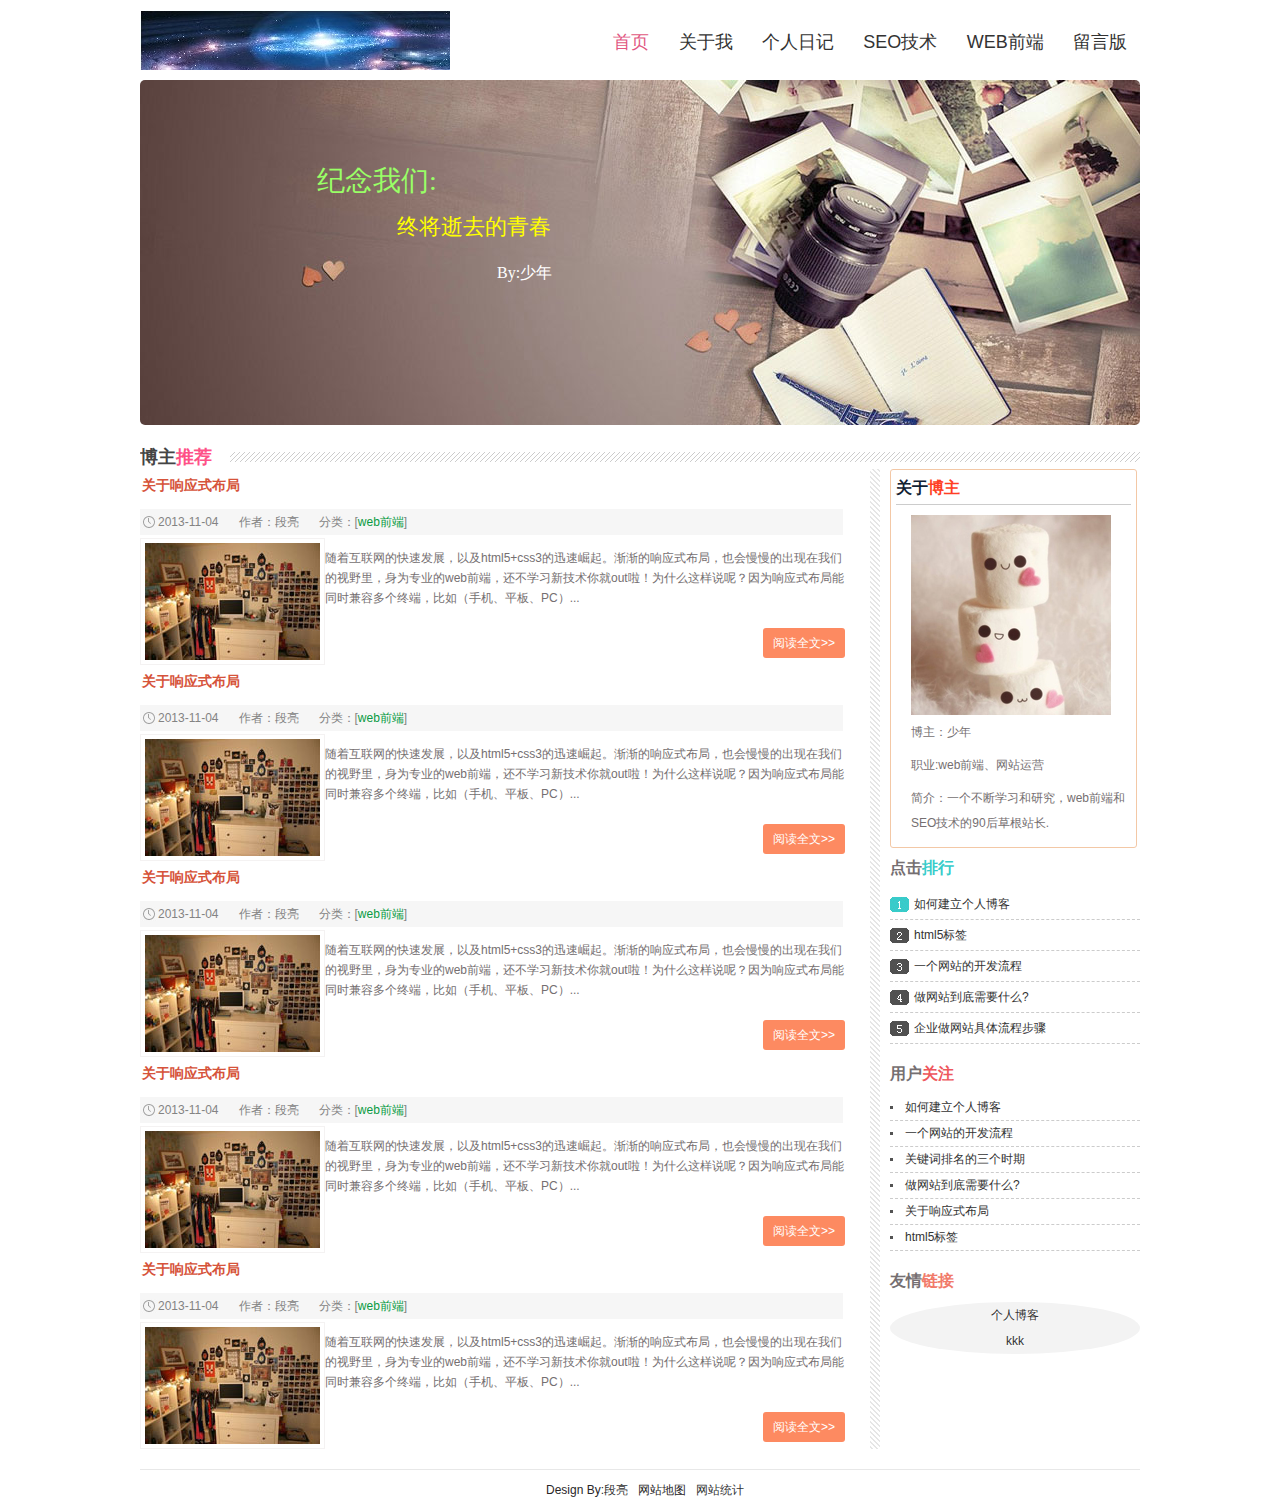
<file: MyBlog/WebContent/Blog/index.html>
<!doctype html>
<html>
<head>
<meta charset="gb2312">
<title>����goto</title>

<link href="css/index.css" rel="stylesheet">

</head>
<body>
<header>
  <div id="logo"><a href="/"></a></div>
  <nav class="topnav" id="topnav">
      <a href="index.html"><span>��ҳ</span><span class="en">Honme</span></a>
      <a href="about.html"><span>������</span><span class="en">About</span></a>
      </a><a href="saylist.html"><span>�����ռ�</span><span class="en">Diary</span></a>
      <a href="seolist.html"><span>SEO����</span><span class="en">Seo</span></a>
      <a href="weblist.html"><span>WEBǰ��</span><span class="en">Web</span></a>
      <a href="gustbook.html"><span>���԰�</span><span class="en">Gustbook</span></a>
  </nav>
</header>
<!--end header-->
<div class="banner">
  <section class="box">
    <ul class="texts">
      <p class="p1">��������:</p>
      <p class="p2">�ս���ȥ���ഺ</p>
      <p class="p3">By:����</p>
    </ul>
  </section>
</div>
<!--end banner-->
<article>
  <h2 class="title_tj">
    <p>����<span>�Ƽ�</span></p>
  </h2>
  <div class="bloglist left">
   <!--wz-->
    <div class="wz">
    <h3>������Ӧʽ����</h3>
    <p class="dateview"><span>2013-11-04</span><span>���ߣ�����</span><span>���ࣺ[<a href="#">webǰ��</a>]</span></p>
    <figure><img src="images/001.jpg"></figure>
    <ul>
      <p>���Ż������Ŀ��ٷ�չ���Լ�html5+css3��Ѹ�����𡣽�������Ӧʽ���֣�Ҳ�������ĳ��������ǵ���Ұ���Ϊרҵ��webǰ�ˣ�����ѧϰ�¼������out����Ϊʲô����˵�أ���Ϊ��Ӧʽ������ͬʱ���ݶ���նˣ����磨�ֻ���ƽ�塢PC��...</p>
      <a title="�Ķ�ȫ��" href="/" target="_blank" class="readmore">�Ķ�ȫ��>></a>
    </ul>
    <div class="clear"></div>
    </div>
   <!--end-->
      <!--wz-->
    <div class="wz">
    <h3>������Ӧʽ����</h3>
    <p class="dateview"><span>2013-11-04</span><span>���ߣ�����</span><span>���ࣺ[<a href="#">webǰ��</a>]</span></p>
    <figure><img src="images/001.jpg"></figure>
    <ul>
      <p>���Ż������Ŀ��ٷ�չ���Լ�html5+css3��Ѹ�����𡣽�������Ӧʽ���֣�Ҳ�������ĳ��������ǵ���Ұ���Ϊרҵ��webǰ�ˣ�����ѧϰ�¼������out����Ϊʲô����˵�أ���Ϊ��Ӧʽ������ͬʱ���ݶ���նˣ����磨�ֻ���ƽ�塢PC��...</p>
      <a title="�Ķ�ȫ��" href="/" target="_blank" class="readmore">�Ķ�ȫ��>></a>
    </ul>
    <div class="clear"></div>
    </div>
   <!--end--> 
      <!--wz-->
    <div class="wz">
    <h3>������Ӧʽ����</h3>
    <p class="dateview"><span>2013-11-04</span><span>���ߣ�����</span><span>���ࣺ[<a href="#">webǰ��</a>]</span></p>
    <figure><img src="images/001.jpg"></figure>
    <ul>
      <p>���Ż������Ŀ��ٷ�չ���Լ�html5+css3��Ѹ�����𡣽�������Ӧʽ���֣�Ҳ�������ĳ��������ǵ���Ұ���Ϊרҵ��webǰ�ˣ�����ѧϰ�¼������out����Ϊʲô����˵�أ���Ϊ��Ӧʽ������ͬʱ���ݶ���նˣ����磨�ֻ���ƽ�塢PC��...</p>
      <a title="�Ķ�ȫ��" href="/" target="_blank" class="readmore">�Ķ�ȫ��>></a>
    </ul>
    <div class="clear"></div>
    </div>
   <!--end-->  
     <!--wz-->
    <div class="wz">
    <h3>������Ӧʽ����</h3>
    <p class="dateview"><span>2013-11-04</span><span>���ߣ�����</span><span>���ࣺ[<a href="#">webǰ��</a>]</span></p>
    <figure><img src="images/001.jpg"></figure>
    <ul>
      <p>���Ż������Ŀ��ٷ�չ���Լ�html5+css3��Ѹ�����𡣽�������Ӧʽ���֣�Ҳ�������ĳ��������ǵ���Ұ���Ϊרҵ��webǰ�ˣ�����ѧϰ�¼������out����Ϊʲô����˵�أ���Ϊ��Ӧʽ������ͬʱ���ݶ���նˣ����磨�ֻ���ƽ�塢PC��...</p>
      <a title="�Ķ�ȫ��" href="/" target="_blank" class="readmore">�Ķ�ȫ��>></a>
    </ul>
    <div class="clear"></div>
    </div>
   <!--end-->  
     <!--wz-->
    <div class="wz">
    <h3>������Ӧʽ����</h3>
    <p class="dateview"><span>2013-11-04</span><span>���ߣ�����</span><span>���ࣺ[<a href="#">webǰ��</a>]</span></p>
    <figure><img src="images/001.jpg"></figure>
    <ul>
      <p>���Ż������Ŀ��ٷ�չ���Լ�html5+css3��Ѹ�����𡣽�������Ӧʽ���֣�Ҳ�������ĳ��������ǵ���Ұ���Ϊרҵ��webǰ�ˣ�����ѧϰ�¼������out����Ϊʲô����˵�أ���Ϊ��Ӧʽ������ͬʱ���ݶ���նˣ����磨�ֻ���ƽ�塢PC��...</p>
      <a title="�Ķ�ȫ��" href="/" target="_blank" class="readmore">�Ķ�ȫ��>></a>
    </ul>
    <div class="clear"></div>
    </div>
   <!--end-->    
  </div>
  <!--right-->
  <aside class="right"> 
    <div class="my">
     <h2>����<span>����</span></h2>
     <img src="images/my.jpg" width="200" height="200" alt="����">
       <ul>
        <li>����������</li>
        <li>ְҵ:webǰ�ˡ���վ��Ӫ</li>
        <li>��飺һ������ѧϰ���о���webǰ�˺�SEO������90��ݸ�վ��.</li>
        <li></li>   
       </ul>
    </div>
    <div class="bdsharebuttonbox"><a href="#" class="bds_more" data-cmd="more"></a><a href="#" class="bds_qzone" data-cmd="qzone" title="������QQ�ռ�"></a><a href="#" class="bds_tsina" data-cmd="tsina" title="����������΢��"></a><a href="#" class="bds_tqq" data-cmd="tqq" title="��������Ѷ΢��"></a><a href="#" class="bds_renren" data-cmd="renren" title="������������"></a><a href="#" class="bds_weixin" data-cmd="weixin" title="������΢��"></a></div>
    <div class="news">
    <h3 class="ph">
      <p>���<span>����</span></p>
    </h3>
    <ul class="paih">
      <li><a href="/" title="��ν������˲���" target="_blank">��ν������˲���</a></li>
      <li><a href="/" title="html5��ǩ" target="_blank">html5��ǩ</a></li>
      <li><a href="/" title="һ����վ�Ŀ�������" target="_blank">һ����վ�Ŀ�������</a></li>
      <li><a href="/" title="����վ������Ҫʲô?" target="_blank">����վ������Ҫʲô?</a></li>
      <li><a href="/" title="��ҵ����վ�������̲���" target="_blank">��ҵ����վ�������̲���</a></li>
    </ul>
    <h3>
      <p>�û�<span>��ע</span></p>
    </h3>
    <ul class="rank">
      <li><a href="/" title="��ν������˲���" target="_blank">��ν������˲���</a></li>
      <li><a href="/" title="һ����վ�Ŀ�������" target="_blank">һ����վ�Ŀ�������</a></li>
      <li><a href="/" title="�ؼ�������������ʱ��" target="_blank">�ؼ�������������ʱ��</a></li>
      <li><a href="/" title="����վ������Ҫʲô?" target="_blank">����վ������Ҫʲô?</a></li>
      <li><a href="/" title="������Ӧʽ����" target="_blank">������Ӧʽ����</a></li>
      <li><a href="/" title="html5��ǩ" target="_blank">html5��ǩ</a></li>
    </ul>
    
    <h3 class="links">
      <p>����<span>����</span></p>
    </h3>
    <ul class="website">
      <li><a href="#">���˲���</a></li>
      <li><a href="">kkk</a></li>
    </ul> 
    </div> 
</article>
<footer>
  <p><span>Design By:<a href="www.duanliang920.com" target="_blank">����</a></span><span>��վ��ͼ</span><span><a href="/">��վͳ��</a></span></p>
</footer>
<script src="js/nav.js"></script>
<!--�ٶȷ���-->
<script>window._bd_share_config={"common":{"bdSnsKey":{},"bdText":"","bdMini":"2","bdMiniList":false,"bdPic":"","bdStyle":"1","bdSize":"32"},"share":{},"image":{"viewList":["qzone","tsina","tqq","renren","weixin"],"viewText":"��������","viewSize":"16"},"selectShare":{"bdContainerClass":null,"bdSelectMiniList":["qzone","tsina","tqq","renren","weixin"]}};with(document)0[(getElementsByTagName('head')[0]||body).appendChild(createElement('script')).src='http://bdimg.share.baidu.com/static/api/js/share.js?v=89860593.js?cdnversion='+~(-new Date()/36e5)];</script>
</body>
</html>
</file>
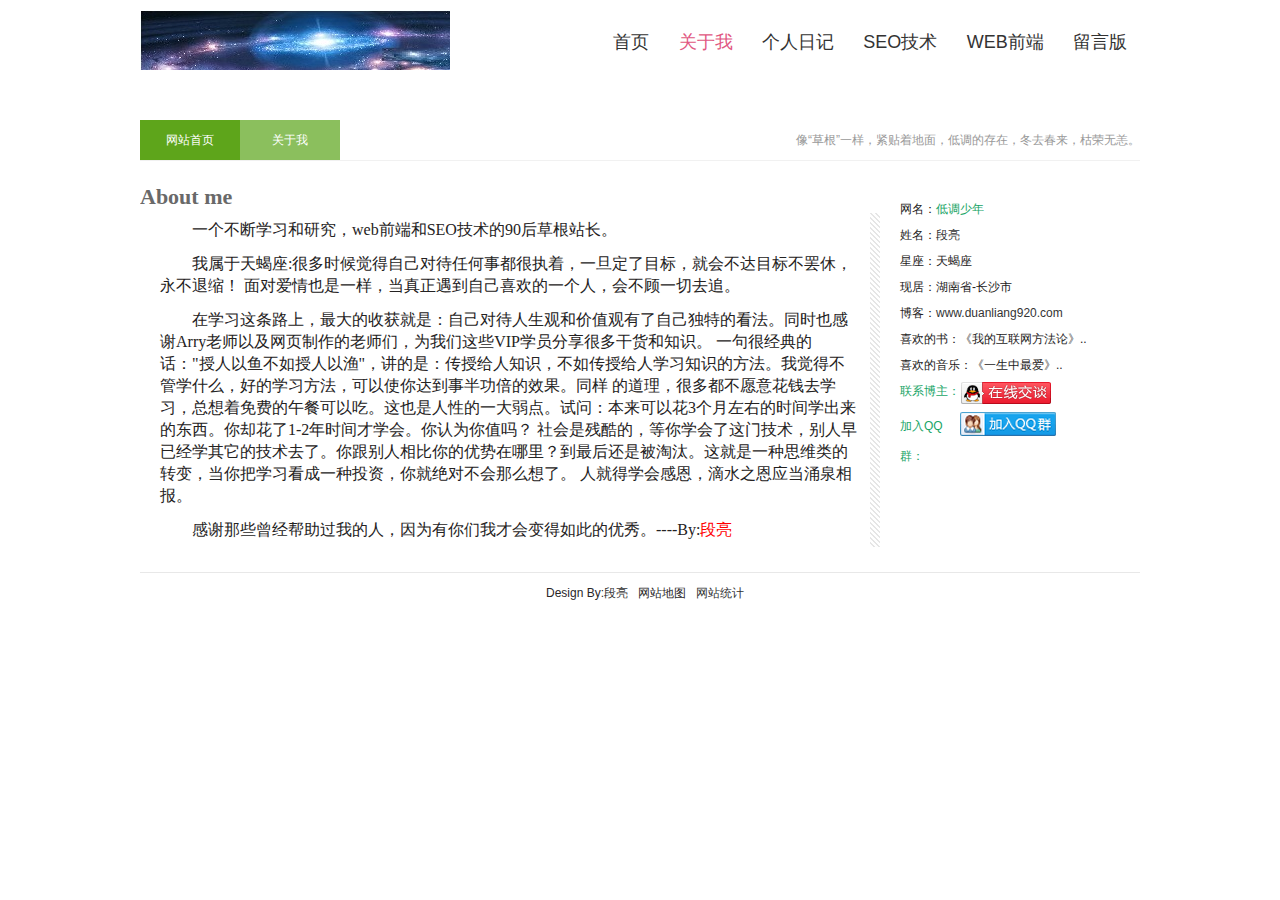
<file: MyBlog/WebContent/Blog/about.html>
<!doctype html>
<html>
<head>
<meta charset="gb2312">
<title>������-��������</title>
<meta name="keywords" content="���˲���,�������˲���,���˲���ģ��," />
<meta name="description" content="" />
<link href="css/index.css" rel="stylesheet">
<link href="css/ty.css" rel="stylesheet">
<!--[if lt IE 9]>
<script src="js/html5.js"></script>
<![endif]-->
</head>
<body>
<header>
  <div id="logo"><a href="/"></a></div>
   <nav class="topnav" id="topnav">
  <a href="index.html"><span>��ҳ</span><span class="en">Honme</span></a>
  <a href="about.html"><span>������</span><span class="en">About</span></a>
  </a><a href="saylist.html"><span>�����ռ�</span><span class="en">Diary</span></a>
  <a href="seolist.html"><span>SEO����</span><span class="en">Seo</span></a>
  <a href="weblist.html"><span>WEBǰ��</span><span class="en">Web</span></a>
  <a href="gustbook.html"><span>���԰�</span><span class="en">Gustbook</span></a>
  </nav>
</header>
<article class="aboutcon">
<h1 class="t_nav"><span>�񡰲ݸ���һ���������ŵ��棬�͵��Ĵ��ڣ���ȥ����������������</span><a href="/" class="n1">��վ��ҳ</a><a href="/" class="n2">������</a></h1>
<div class="about left">
  <h2>About me</h2>
  <div id="me_text">
       <p> һ������ѧϰ���о���webǰ�˺�SEO������90��ݸ�վ����</p>
      <p>��������Ы��:�ܶ�ʱ������Լ��Դ��κ��¶���ִ�ţ�һ������Ŀ�꣬�ͻ᲻��Ŀ�겻���ݣ�����������
     ��԰���Ҳ��һ���������������Լ�ϲ����һ���ˣ��᲻��һ��ȥ׷��</p>
     <p>��ѧϰ����·�ϣ������ջ���ǣ��Լ��Դ������ۺͼ�ֵ�������Լ����صĿ�����ͬʱҲ��лArry��ʦ�Լ���ҳ��������ʦ�ǣ�Ϊ������ЩVIPѧԱ�����ܶ�ɻ���֪ʶ�� һ��ܾ���Ļ���"�������㲻����������"�������ǣ����ڸ���֪ʶ�����紫�ڸ���ѧϰ֪ʶ�ķ������Ҿ��ò���ѧʲô���õ�ѧϰ����������ʹ��ﵽ�°빦����Ч����ͬ�� �ĵ������ܶ඼��Ը�⻨Ǯȥѧϰ����������ѵ���Ϳ��Գԡ���Ҳ�����Ե�һ�����㡣���ʣ��������Ի�3�������ҵ�ʱ��ѧ�����Ķ�������ȴ����1-2��ʱ���ѧ�ᡣ����Ϊ��ֵ�� ����ǲп�ģ�����ѧ�������ż������������Ѿ�ѧ�����ļ���ȥ�ˡ�����������������������������Ǳ���̭�������һ��˼ά���ת�䣬�����ѧϰ����һ��Ͷ�ʣ���;��Բ�����ô���ˡ�
�˾͵�ѧ��ж�����ˮ֮��Ӧ��ӿȪ�౨��</p>
   <p>��л��Щ�����������ҵ��ˣ���Ϊ�������ҲŻ�����˵����㡣----By:<span style="color:#f00">����</span></p>
  </div>
 
</div>
<aside class="right">  
    <div class="about_c">
    <p>������<span>�͵�����</span></p>
    <p>������<a href="wwww.duanliang920.com" target="_blank">����</a></p>
    <p>��������Ы��</p>
    <p>�־ӣ�����ʡ-��ɳ��</p>
    <p>���ͣ�<a href="www.duanliang920.com" target="_blank">www.duanliang920.com</a></p>
    <p>ϲ�����飺���ҵĻ����������ۡ�..</p>
    <p>ϲ�������֣���һ�������..</p>
    <div class="about_qq"><span>��ϵ������</span><a href="http://wpa.qq.com/msgrd?v=3&uin=947580181&site=qq&menu=yes" title="��ϵ����" target="_blank"><p></p></a>
     <div class="clear"></div>
    </div>
    <div class="about_yx"><span>����QQȺ��</span><a href="http://shang.qq.com/wpa/qunwpa?idkey=89276e0cb9fadcbe6334cbba01277747ac448b27386421cc35e761282be31668" title="����QQȺ" target="_blank"><p></p></a>
    <div class="clear"></div>
    </div>
</div>     
</aside>
</article>
<footer>
 <p><span>Design By:<a href="www.duanliang920.com" target="_blank">����</a></span><span>��վ��ͼ</span><span><a href="/">��վͳ��</a></span></p>
</footer>
<script src="js/nav.js"></script>
</body>
</html>
</file>
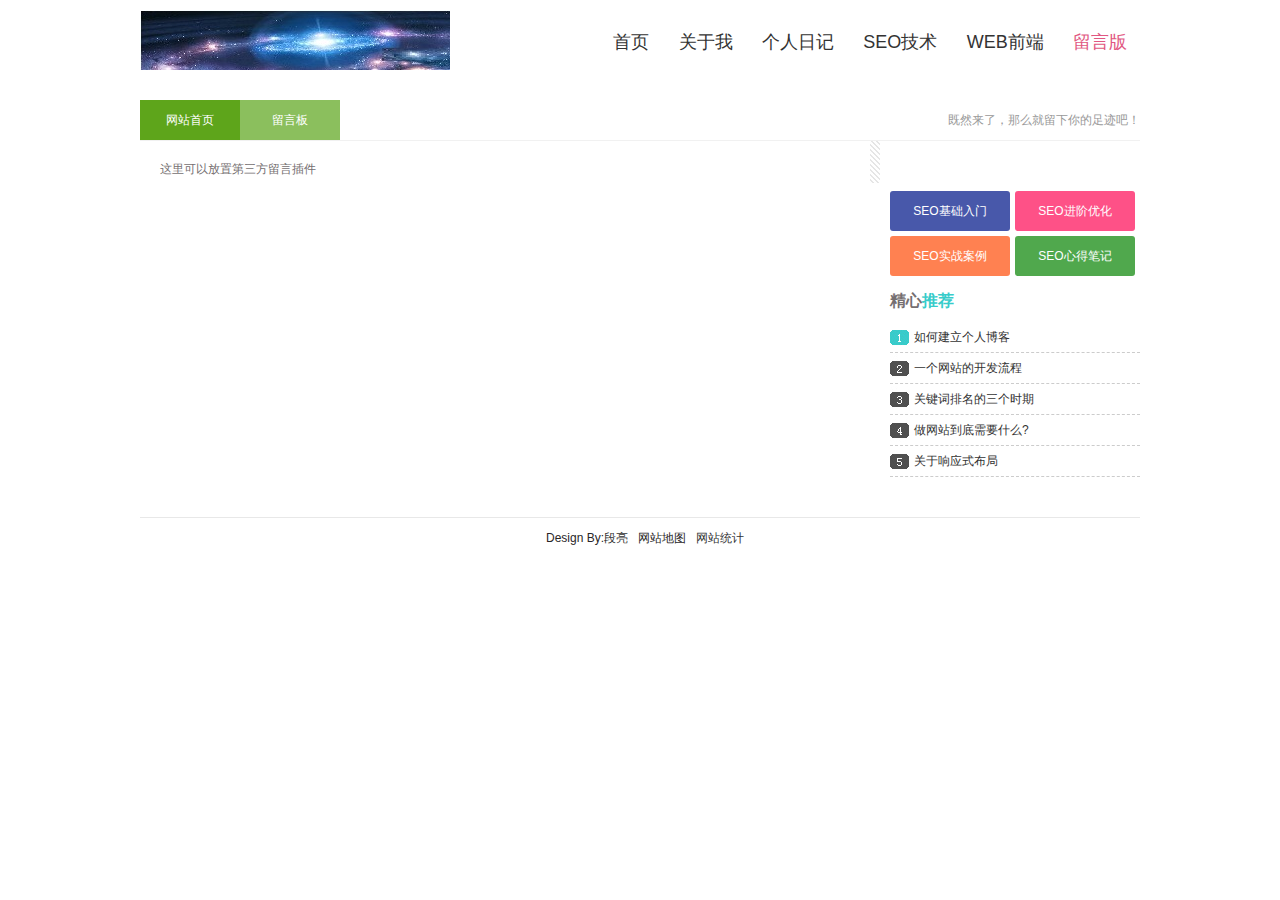
<file: MyBlog/WebContent/Blog/gustbook.html>
<!doctype html>
<html>
<head>
<meta charset="gb2312">
<title>���԰塪��������</title>
<meta name="keywords" content="���˲���,�������˲���," />
<meta name="description" content="" />
<link href="css/index.css" rel="stylesheet">
<link href="css/style.css" rel="stylesheet">
<!--[if lt IE 9]>
<script src="js/modernizr.js"></script>
<![endif]-->
</head>
<body>
<header>
  <div id="logo"><a href="/"></a></div>
   <nav class="topnav" id="topnav">
  <a href="index.html"><span>��ҳ</span><span class="en">Honme</span></a>
  <a href="about.html"><span>������</span><span class="en">About</span></a>
  </a><a href="saylist.html"><span>�����ռ�</span><span class="en">Diary</span></a>
  <a href="seolist.html"><span>SEO����</span><span class="en">Seo</span></a>
  <a href="weblist.html"><span>WEBǰ��</span><span class="en">Web</span></a>
  <a href="gustbook.html"><span>���԰�</span><span class="en">Gustbook</span></a>
  </nav>
</header>
<article class="blogs">
<h1 class="t_nav"><span>��Ȼ���ˣ���ô����������㼣�ɣ�</span><a href="/" class="n1">��վ��ҳ</a><a href="/" class="n2">���԰�</a></h1>
<div class="bloglist left">
   <div id="gustbook">
     ������Է��õ��������Բ��
   </div>
</div>
<!--right-->
<aside class="right">
 <div id="bdshare" class="bdshare_t bds_tools_32 get-codes-bdshare"><a class="bds_tsina"></a><a class="bds_qzone"></a><a class="bds_tqq"></a><a class="bds_renren"></a><span class="bds_more"></span><a class="shareCount"></a></div>
   <div class="rnav">
      <ul>
       <li class="rnav1"><a href="#">SEO��������</a></li>
       <li class="rnav2"><a href="#">SEO�����Ż�</a></li>
       <li class="rnav3"><a href="#">SEOʵս����</a></li>
       <li class="rnav4"><a href="#">SEO�ĵñʼ�</a></li>
     </ul>      
    </div>
    
<div class="news">
    <h3 class="ph">
      <p>����<span>�Ƽ�</span></p>
    </h3>
    <ul class="paih">
      <li><a href="/" title="��ν������˲���" target="_blank">��ν������˲���</a></li>
      <li><a href="/" title="һ����վ�Ŀ�������" target="_blank">һ����վ�Ŀ�������</a></li>
      <li><a href="/" title="�ؼ�������������ʱ��" target="_blank">�ؼ�������������ʱ��</a></li>
      <li><a href="/" title="����վ������Ҫʲô?" target="_blank">����վ������Ҫʲô?</a></li>
      <li><a href="/" title="������Ӧʽ����" target="_blank">������Ӧʽ����</a></li>
    </ul>  
    </div> 
</aside>
</article>
<footer>
  <p><span>Design By:<a href="www.duanliang920.com" target="_blank">����</a></span><span>��վ��ͼ</span><span><a href="/">��վͳ��</a></span></p>
</footer>
<script src="js/nav.js"></script>
  <!-- Baidu Button BEGIN -->
   
    <script type="text/javascript" id="bdshare_js" data="type=tools&amp;uid=6574585" ></script> 
    <script type="text/javascript" id="bdshell_js"></script> 
    <script type="text/javascript">
document.getElementById("bdshell_js").src = "http://bdimg.share.baidu.com/static/js/shell_v2.js?cdnversion=" + Math.ceil(new Date()/3600000)
</script> 
    <!-- Baidu Button END -->   
</body>
</html>
</file>
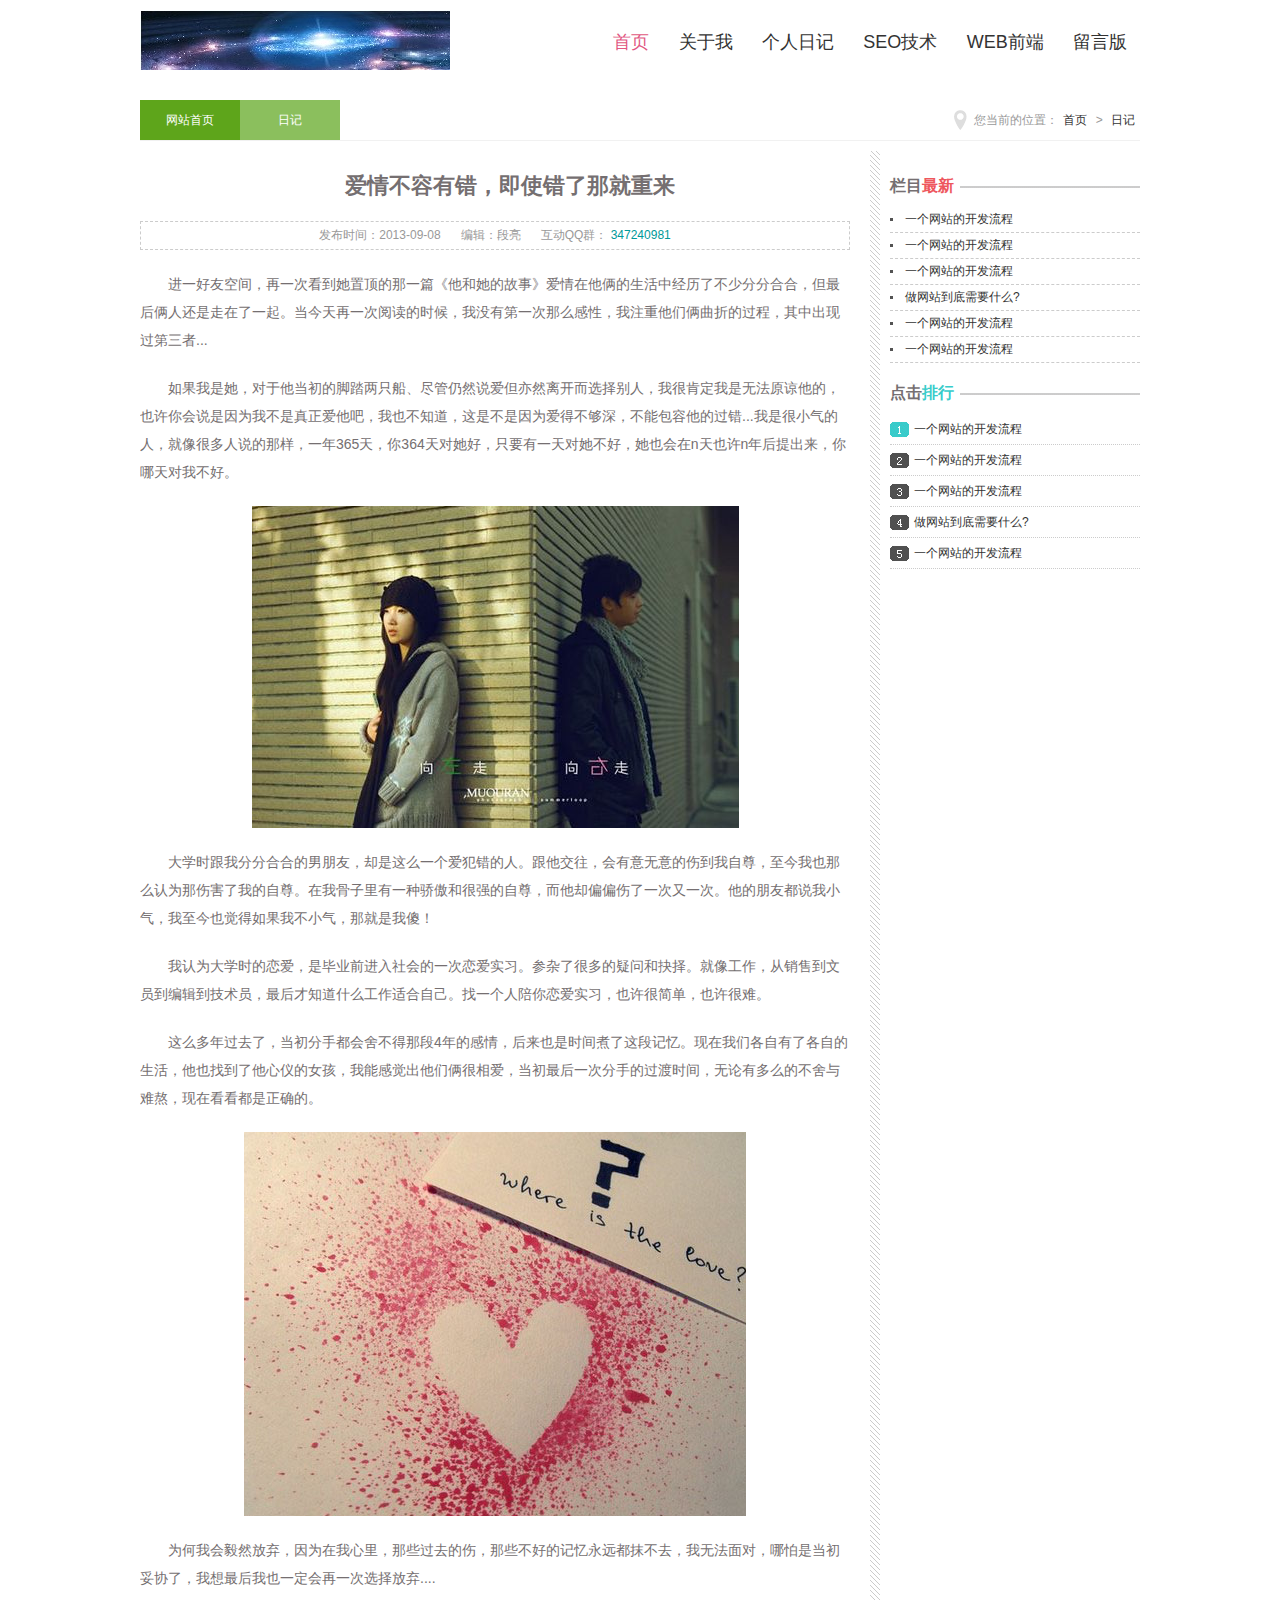
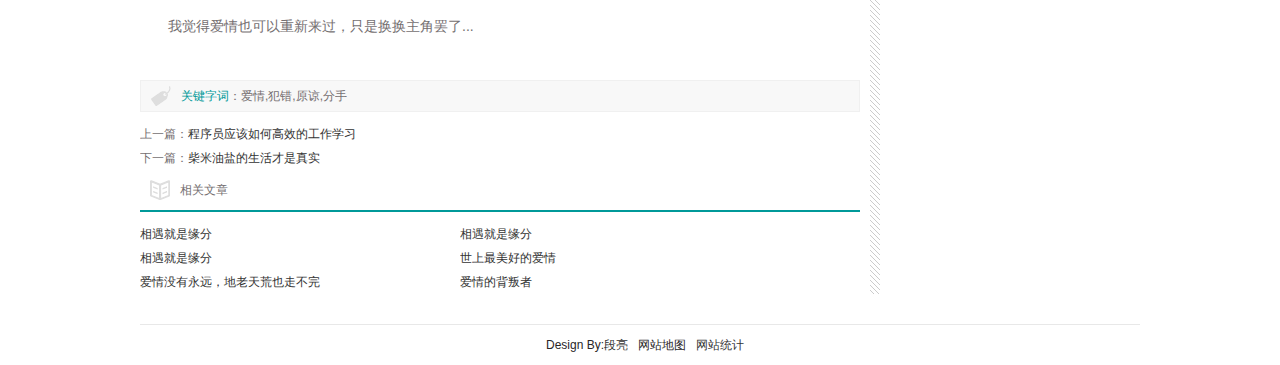
<file: MyBlog/WebContent/Blog/new.html>
<!doctype html>
<html>
<head>
<meta charset="gb2312">
<title>��������</title>
<meta name="keywords" content="���˲���,�������˲���" />
<meta name="description" content="�������˲��ͣ��Ǽ�¼����ѧϰ�ͳɳ���һ����ý�岩�͡���Ҫ��������������ǰ�ص�webǰ�˼�����SEO������ͬʱ����Ҳ����ṩ��վģ�����غ͸��˲���ģ�����ء�" />
<link href="css/index.css" rel="stylesheet">
<link href="css/new.css" rel="stylesheet">
<!--[if lt IE 9]>
<script src="js/html5.js"></script>
<![endif]-->
</head>
<body>
<header>
  <div id="logo"><a href="/"></a></div>
   <nav class="topnav" id="topnav">
  <a href="index.html"><span>��ҳ</span><span class="en">Honme</span></a>
  <a href="about.html"><span>������</span><span class="en">About</span></a>
  </a><a href="saylist.html"><span>�����ռ�</span><span class="en">Diary</span></a>
  <a href="seolist.html"><span>SEO����</span><span class="en">Seo</span></a>
  <a href="weblist.html"><span>WEBǰ��</span><span class="en">Web</span></a>
  <a href="gustbook.html"><span>���԰�</span><span class="en">Gustbook</span></a></nav>
</header>
<article class="blogs">
  <h1 class="t_nav"><span>����ǰ��λ�ã�<a href="#">��ҳ</a>&nbsp;&gt;&nbsp;<a href="#">�ռ�</a></span><a href="/" class="n1">��վ��ҳ</a><a href="/" class="n2">�ռ�</a></h1>
  <div class="index_about">
    <h2 class="c_titile">���鲻���д�����ʹ�����Ǿ�����</h2>
    <p class="box_c"><span class="d_time">����ʱ�䣺2013-09-08</span><span>�༭������</span><span>����QQȺ��<a href="http://shang.qq.com/wpa/qunwpa?idkey=89276e0cb9fadcbe6334cbba01277747ac448b27386421cc35e761282be31668"> 347240981</a></span></p>
    <ul class="infos">
      <p>��һ���ѿռ䣬��һ�ο������ö�����һƪ���������Ĺ��¡������������������о����˲��ٷַֺϺϣ���������˻���������һ�𡣵�������һ���Ķ���ʱ����û�е�һ����ô���ԣ���ע�����������۵Ĺ��̣����г��ֹ�������...</p>
      <p>����������������������Ľ�̤��ֻ����������Ȼ˵������Ȼ�뿪��ѡ����ˣ��Һܿ϶������޷�ԭ�����ģ�Ҳ�����˵����Ϊ�Ҳ������������ɣ���Ҳ��֪�������ǲ�����Ϊ���ò�������ܰ������Ĺ���...���Ǻ�С�����ˣ�����ܶ���˵��������һ��365�죬��364������ã�ֻҪ��һ��������ã���Ҳ����n��Ҳ��n������������������Ҳ��á�</p>
      <p><img src="images/e5e39b1148811261c78b933805d07232.png" alt="����"></p>
      <p>��ѧʱ���ҷַֺϺϵ������ѣ�ȴ����ôһ�����������ˡ�����������������������˵�������������Ҳ��ô��Ϊ���˺����ҵ��������ҹ�������һ�ֽ����ͺ�ǿ�����𣬶���ȴƫƫ����һ����һ�Ρ��������Ѷ�˵��С����������Ҳ��������Ҳ�С�����Ǿ�����ɵ��</p>
      <p>����Ϊ��ѧʱ���������Ǳ�ҵǰ��������һ������ʵϰ�������˺ܶ�����ʺ;��񡣾������������۵���Ա���༭������Ա������֪��ʲô�����ʺ��Լ�����һ������������ʵϰ��Ҳ���ܼ򵥣�Ҳ�����ѡ�</p>
      <p>��ô�����ȥ�ˣ��������ֶ����᲻���Ƕ�4��ĸ��飬����Ҳ��ʱ��������μ��䡣�������Ǹ������˸��Ե������Ҳ�ҵ��������ǵ�Ů�������ܸо������������మ���������һ�η��ֵĹ���ʱ�䣬�����ж�ô�Ĳ������Ѱ������ڿ���������ȷ�ġ�</p>
      <p><img src="images/1f8aea2172f6eb987c3de3f7ba474eb1.png" alt="����"></p>
      <p>Ϊ���һ���Ȼ��������Ϊ���������Щ��ȥ���ˣ���Щ���õļ�����Զ��Ĩ��ȥ�����޷���ԣ������ǵ�����Э�ˣ����������Ҳһ������һ��ѡ�����....</p>
      <p>�Ҿ��ð���Ҳ��������������ֻ�ǻ������ǰ���...</p>
    </ul>
    <div class="keybq">
    <p><span>�ؼ��ִ�</span>������,����,ԭ��,����</p>
    
    </div>
    <div class="ad"> </div>
    <div class="nextinfo">
      <p>��һƪ��<a href="#">����ԱӦ����θ�Ч�Ĺ���ѧϰ</a></p>
      <p>��һƪ��<a href="#">�������ε����������ʵ</a></p>
    </div>
    <div class="otherlink">
      <h2>�������</h2>
      <ul>
        <li><a href="#" title="��������Ե��">��������Ե��</a></li>
        <li><a href="#" title="��������Ե��">��������Ե��</a></li>
        <li><a href="#" title="��������Ե��">��������Ե��</a></li>
        <li><a href="#" title="���������õİ���">���������õİ���</a></li>
        <li><a href="#" title="����û����Զ���������Ҳ�߲���">����û����Զ���������Ҳ�߲���</a></li>
        <li><a href="#" title="����ı�����">����ı�����</a></li>
      </ul>
    </div>
  </div>
  <aside class="right">
    <!-- Baidu Button BEGIN -->
    <div id="bdshare" class="bdshare_t bds_tools_32 get-codes-bdshare"><a class="bds_tsina"></a><a class="bds_qzone"></a><a class="bds_tqq"></a><a class="bds_renren"></a><span class="bds_more"></span><a class="shareCount"></a></div>
    <script type="text/javascript" id="bdshare_js" data="type=tools&amp;uid=6574585" ></script> 
    <script type="text/javascript" id="bdshell_js"></script> 
    <script type="text/javascript">
document.getElementById("bdshell_js").src = "http://bdimg.share.baidu.com/static/js/shell_v2.js?cdnversion=" + Math.ceil(new Date()/3600000)
</script> 
    <!-- Baidu Button END -->
    <div class="blank"></div>
    <div class="news">
      <h3>
        <p>��Ŀ<span>����</span></p>
      </h3>
      <ul class="rank">
        <li><a href="/">һ����վ�Ŀ�������</a></li>
        <li><a href="/">һ����վ�Ŀ�������</a></li>
        <li><a href="/">һ����վ�Ŀ�������</a></li>
        <li><a href="/">����վ������Ҫʲô?</a></li>
        <li><a href="/">һ����վ�Ŀ�������</a></li>
        <li><a href="/">һ����վ�Ŀ�������</a></li>
      </ul>
      <h3 class="ph">
        <p>���<span>����</span></p>
      </h3>
      <ul class="paih">
        <li><a href="/">һ����վ�Ŀ�������</a></li>
        <li><a href="/">һ����վ�Ŀ�������</a></li>
        <li><a href="/">һ����վ�Ŀ�������</a></li>
        <li><a href="/">����վ������Ҫʲô?</a></li>
        <li><a href="/">һ����վ�Ŀ�������</a></li>
      </ul>
    </div>
  </aside>
</article>
<footer>
  <p><span>Design By:<a href="www.duanliang920.com" target="_blank">����</a></span><span>��վ��ͼ</span><span><a href="/">��վͳ��</a></span></p>
</footer>
<script src="js/nav.js"></script>
</body>
</html>
</file>
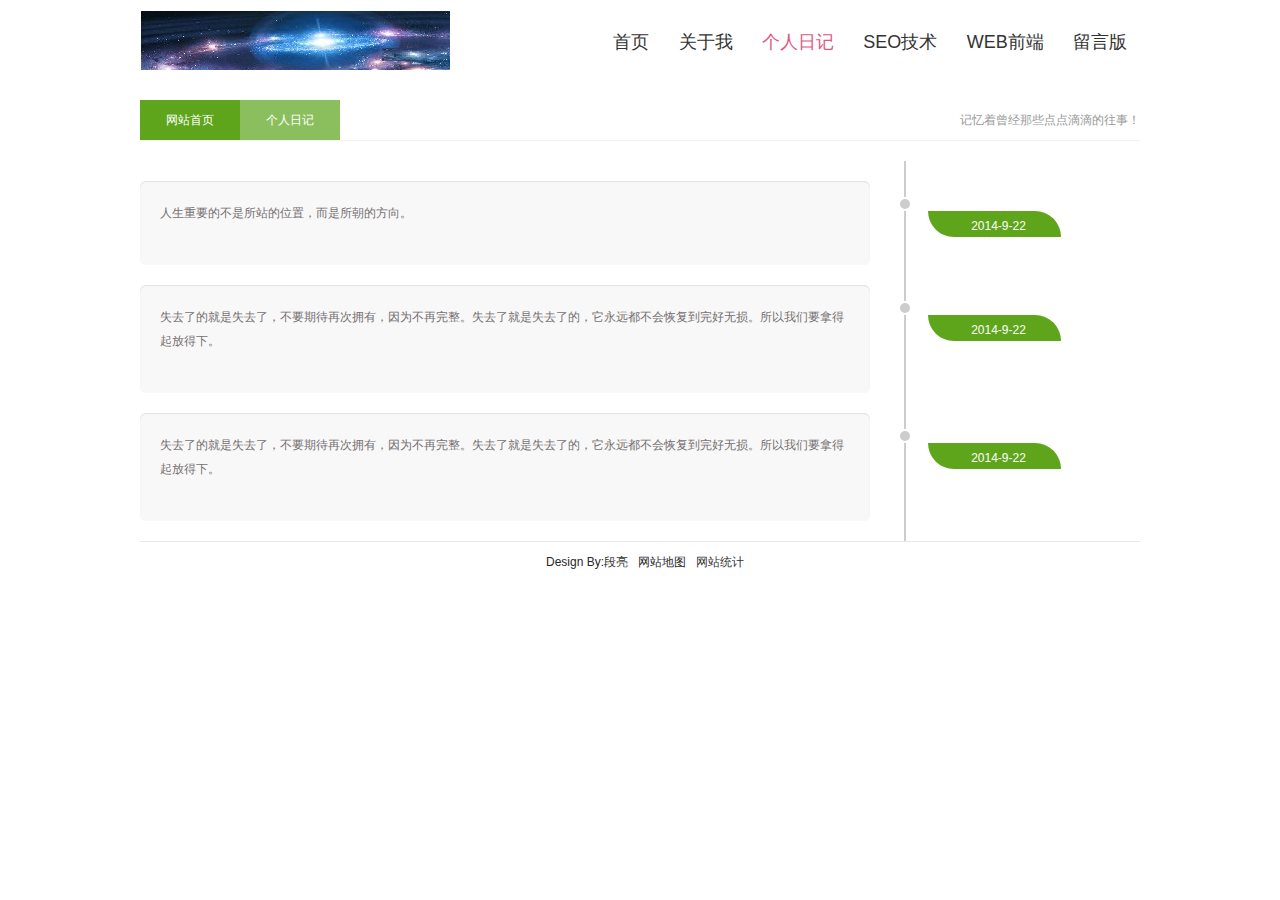
<file: MyBlog/WebContent/Blog/saylist.html>
<!doctype html>
<html>
<head>
<meta charset="gb2312">
<title>�����ռ�-��������</title>
<meta name="keywords" content="���˲���,�������˲��ͣ�����" />
<meta name="description" content="" />
<link href="css/index.css" rel="stylesheet">
<link href="css/ty.css" rel="stylesheet">
<!--[if lt IE 9]>
<script src="js/html5.js"></script>
<![endif]-->
</head>
<body>
<header>
  <div id="logo"><a href="/"></a></div>
   <nav class="topnav" id="topnav">
  <a href="index.html"><span>��ҳ</span><span class="en">Honme</span></a>
  <a href="about.html"><span>������</span><span class="en">About</span></a>
  </a><a href="saylist.html"><span>�����ռ�</span><span class="en">Diary</span></a>
  <a href="seolist.html"><span>SEO����</span><span class="en">Seo</span></a>
  <a href="weblist.html"><span>WEBǰ��</span><span class="en">Web</span></a>
  <a href="gustbook.html"><span>���԰�</span><span class="en">Gustbook</span></a>
  </nav>
</header>
<div class="moodlist">
  <h1 class="t_nav"><span>������������Щ���εε����£�</span><a href="/" class="n1">��վ��ҳ</a><a href="/" class="n2">�����ռ�</a></h1>
  <div class="bloglist">
    <ul class="arrow_box">
     <div class="sy">
      <p> ������Ҫ�Ĳ�����վ��λ�ã����������ķ���</p>
      </div>
      <span class="dateview">2014-9-22</span>
    </ul>
    <ul class="arrow_box">
         <div class="sy">
      <p> ʧȥ�˵ľ���ʧȥ�ˣ���Ҫ�ڴ��ٴ�ӵ�У���Ϊ����������ʧȥ�˾���ʧȥ�˵ģ�����Զ������ָ������������������Ҫ�õ���ŵ��¡�</p>
        </div>
      <span class="dateview">2014-9-22</span>
    </ul>
    <ul class="arrow_box">
         <div class="sy">
      <p> ʧȥ�˵ľ���ʧȥ�ˣ���Ҫ�ڴ��ٴ�ӵ�У���Ϊ����������ʧȥ�˾���ʧȥ�˵ģ�����Զ������ָ������������������Ҫ�õ���ŵ��¡�</p>
      <span class="dateview">2014-9-22</span>
        </div>
    </ul>
  </div>
</div>
<footer>
  <p><span>Design By:<a href="www.duanliang920.com" target="_blank">����</a></span><span>��վ��ͼ</span><span><a href="/">��վͳ��</a></span></p>
</footer>
<script src="js/nav.js"></script>
</body>
</html>
</file>
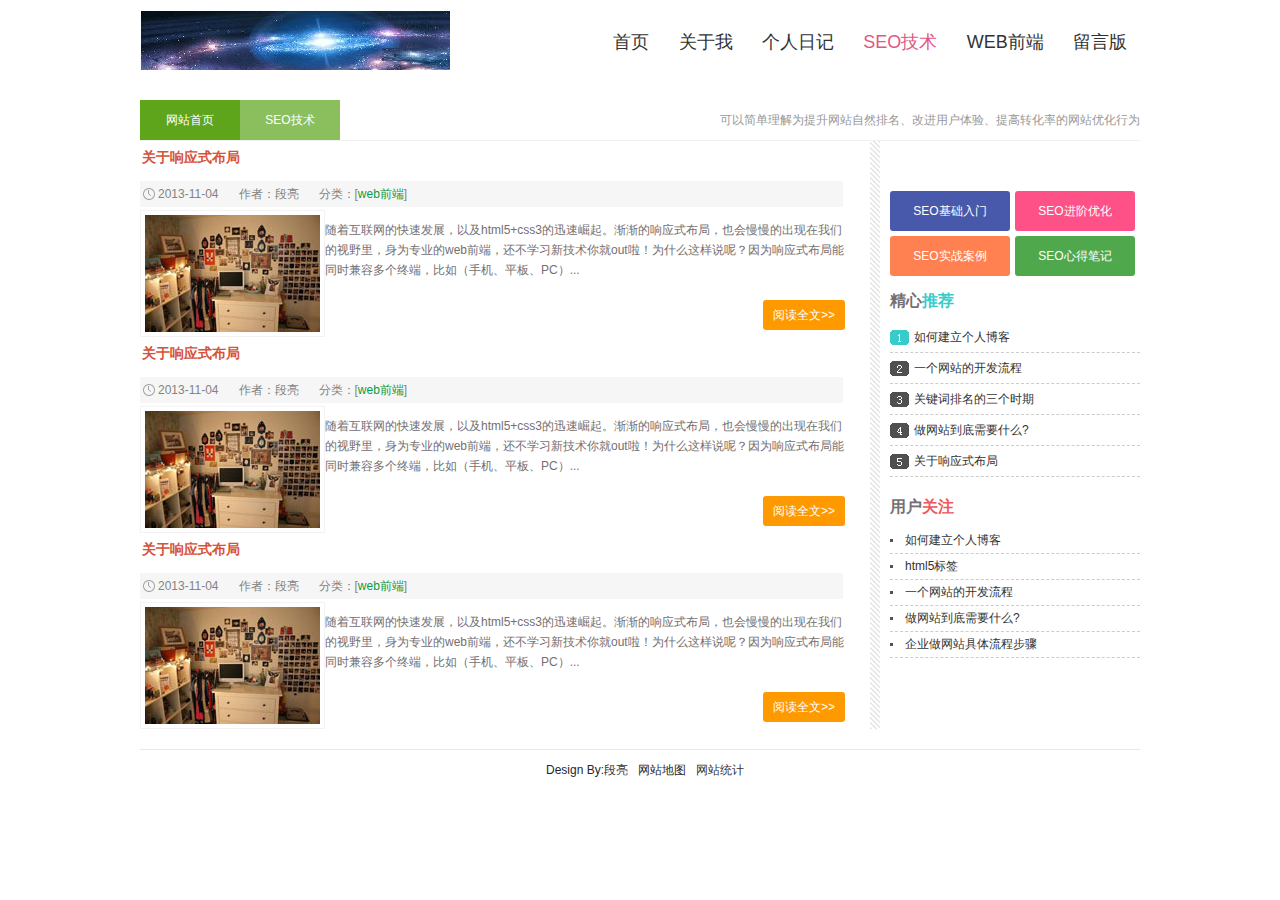
<file: MyBlog/WebContent/Blog/seolist.html>
<!doctype html>
<html>
<head>
<meta charset="gb2312">
<title>SEO��������������</title>
<meta name="keywords" content="���˲���,�������˲���," />
<meta name="description" content="" />
<link href="css/index.css" rel="stylesheet">
<link href="css/style.css" rel="stylesheet">
<!--[if lt IE 9]>
<script src="js/modernizr.js"></script>
<![endif]-->
</head>
<body>
<header>
  <div id="logo"><a href="/"></a></div>
   <nav class="topnav" id="topnav">
  <a href="index.html"><span>��ҳ</span><span class="en">Honme</span></a>
  <a href="about.html"><span>������</span><span class="en">About</span></a>
  </a><a href="saylist.html"><span>�����ռ�</span><span class="en">Diary</span></a>
  <a href="seolist.html"><span>SEO����</span><span class="en">Seo</span></a>
  <a href="weblist.html"><span>WEBǰ��</span><span class="en">Web</span></a>
  <a href="gustbook.html"><span>���԰�</span><span class="en">Gustbook</span></a>
  </nav>
</header>
<article class="blogs">
<h1 class="t_nav"><span>���Լ�����Ϊ������վ��Ȼ�������Ľ��û����顢���ת���ʵ���վ�Ż���Ϊ</span><a href="/" class="n1">��վ��ҳ</a><a href="/" class="n2">SEO����</a></h1>
<div class="bloglist left">
   <!--wz-->
    <div class="wz">
    <h3>������Ӧʽ����</h3>
    <p class="dateview"><span>2013-11-04</span><span>���ߣ�����</span><span>���ࣺ[<a href="#">webǰ��</a>]</span></p>
    <figure><img src="images/001.jpg"></figure>
    <ul>
      <p>���Ż������Ŀ��ٷ�չ���Լ�html5+css3��Ѹ�����𡣽�������Ӧʽ���֣�Ҳ�������ĳ��������ǵ���Ұ���Ϊרҵ��webǰ�ˣ�����ѧϰ�¼������out����Ϊʲô����˵�أ���Ϊ��Ӧʽ������ͬʱ���ݶ���նˣ����磨�ֻ���ƽ�塢PC��...</p>
      <a title="�Ķ�ȫ��" href="/" target="_blank" class="readmore">�Ķ�ȫ��>></a>
    </ul>
    <div class="clear"></div>
    </div>
   <!--end-->
    <!--wz-->
    <div class="wz">
    <h3>������Ӧʽ����</h3>
    <p class="dateview"><span>2013-11-04</span><span>���ߣ�����</span><span>���ࣺ[<a href="#">webǰ��</a>]</span></p>
    <figure><img src="images/001.jpg"></figure>
    <ul>
      <p>���Ż������Ŀ��ٷ�չ���Լ�html5+css3��Ѹ�����𡣽�������Ӧʽ���֣�Ҳ�������ĳ��������ǵ���Ұ���Ϊרҵ��webǰ�ˣ�����ѧϰ�¼������out����Ϊʲô����˵�أ���Ϊ��Ӧʽ������ͬʱ���ݶ���նˣ����磨�ֻ���ƽ�塢PC��...</p>
      <a title="�Ķ�ȫ��" href="/" target="_blank" class="readmore">�Ķ�ȫ��>></a>
    </ul>
    <div class="clear"></div>
    </div>
   <!--end-->
    <!--wz-->
    <div class="wz">
    <h3>������Ӧʽ����</h3>
    <p class="dateview"><span>2013-11-04</span><span>���ߣ�����</span><span>���ࣺ[<a href="#">webǰ��</a>]</span></p>
    <figure><img src="images/001.jpg"></figure>
    <ul>
      <p>���Ż������Ŀ��ٷ�չ���Լ�html5+css3��Ѹ�����𡣽�������Ӧʽ���֣�Ҳ�������ĳ��������ǵ���Ұ���Ϊרҵ��webǰ�ˣ�����ѧϰ�¼������out����Ϊʲô����˵�أ���Ϊ��Ӧʽ������ͬʱ���ݶ���նˣ����磨�ֻ���ƽ�塢PC��...</p>
      <a title="�Ķ�ȫ��" href="/" target="_blank" class="readmore">�Ķ�ȫ��>></a>
    </ul>
    <div class="clear"></div>
    </div>
   <!--end-->  
</div>
<!--right-->
<aside class="right">
 <div id="bdshare" class="bdshare_t bds_tools_32 get-codes-bdshare"><a class="bds_tsina"></a><a class="bds_qzone"></a><a class="bds_tqq"></a><a class="bds_renren"></a><span class="bds_more"></span><a class="shareCount"></a></div>
   <div class="rnav">
      <ul>
       <li class="rnav1"><a href="#">SEO��������</a></li>
       <li class="rnav2"><a href="#">SEO�����Ż�</a></li>
       <li class="rnav3"><a href="#">SEOʵս����</a></li>
       <li class="rnav4"><a href="#">SEO�ĵñʼ�</a></li>
     </ul>      
    </div>
    
<div class="news">
    <h3 class="ph">
      <p>����<span>�Ƽ�</span></p>
    </h3>
    <ul class="paih">
      <li><a href="/" title="��ν������˲���" target="_blank">��ν������˲���</a></li>
      <li><a href="/" title="һ����վ�Ŀ�������" target="_blank">һ����վ�Ŀ�������</a></li>
      <li><a href="/" title="�ؼ�������������ʱ��" target="_blank">�ؼ�������������ʱ��</a></li>
      <li><a href="/" title="����վ������Ҫʲô?" target="_blank">����վ������Ҫʲô?</a></li>
      <li><a href="/" title="������Ӧʽ����" target="_blank">������Ӧʽ����</a></li>
    </ul>
     <h3>
      <p>�û�<span>��ע</span></p>
    </h3>
    <ul class="rank">
      <li><a href="/" title="��ν������˲���" target="_blank">��ν������˲���</a></li>
      <li><a href="/" title="html5��ǩ" target="_blank">html5��ǩ</a></li>
      <li><a href="/" title="һ����վ�Ŀ�������" target="_blank">һ����վ�Ŀ�������</a></li>
      <li><a href="/" title="����վ������Ҫʲô?" target="_blank">����վ������Ҫʲô?</a></li>
      <li><a href="/" title="��ҵ����վ�������̲���" target="_blank">��ҵ����վ�������̲���</a></li>
    </ul>   
    </div> 
</aside>
</article>
<footer>
  <p><span>Design By:<a href="www.duanliang920.com" target="_blank">����</a></span><span>��վ��ͼ</span><span><a href="/">��վͳ��</a></span></p>
</footer>
<script src="js/nav.js"></script>
  <!-- Baidu Button BEGIN -->
   
    <script type="text/javascript" id="bdshare_js" data="type=tools&amp;uid=6574585" ></script> 
    <script type="text/javascript" id="bdshell_js"></script> 
    <script type="text/javascript">
document.getElementById("bdshell_js").src = "http://bdimg.share.baidu.com/static/js/shell_v2.js?cdnversion=" + Math.ceil(new Date()/3600000)
</script> 
    <!-- Baidu Button END -->   
</body>
</html>
</file>
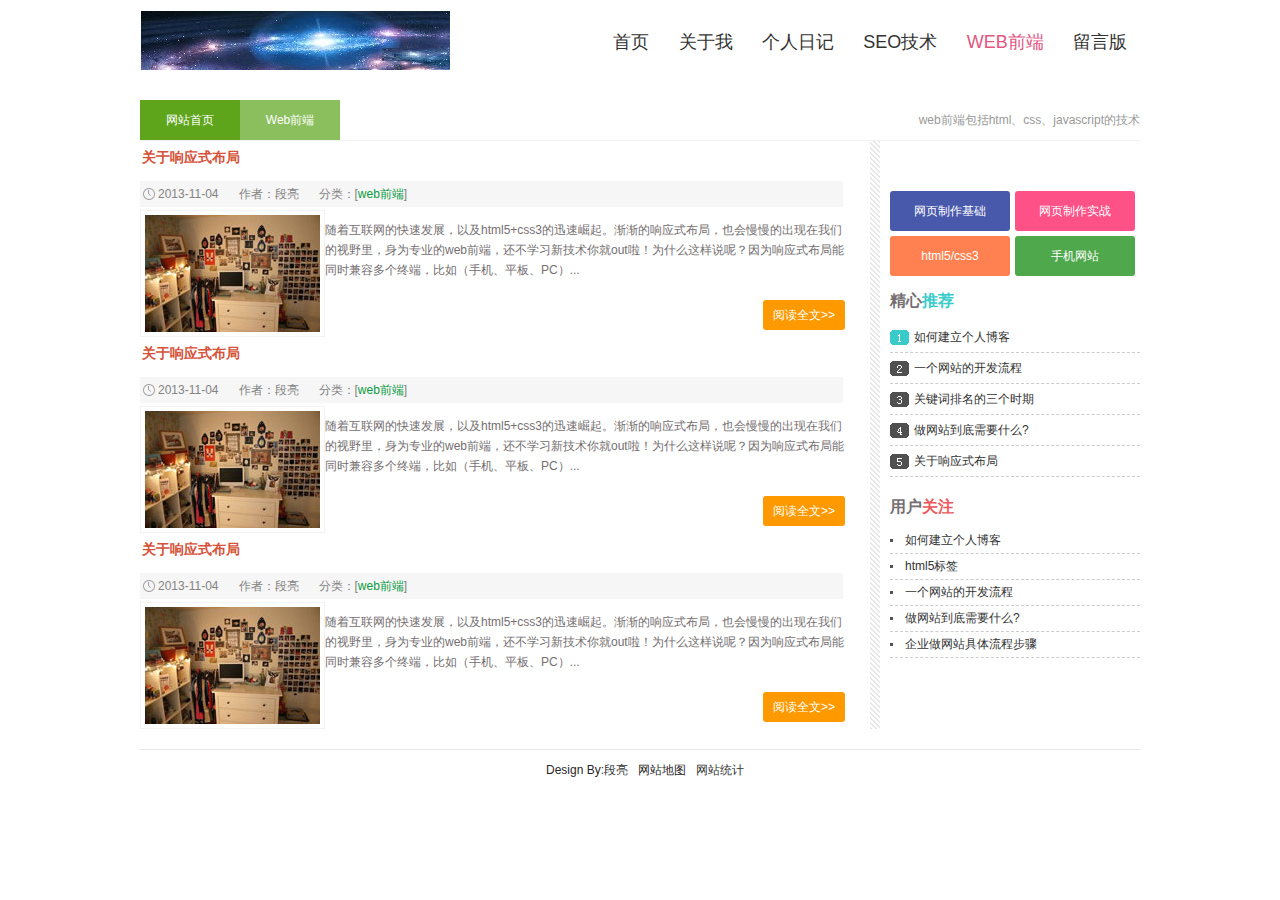
<file: MyBlog/WebContent/Blog/weblist.html>
<!doctype html>
<html>
<head>
<meta charset="gb2312">
<title>webǰ�˼�������������</title>
<meta name="keywords" content="���˲���,�������˲���," />
<meta name="description" content="" />
<link href="css/index.css" rel="stylesheet">
<link href="css/style.css" rel="stylesheet">
<!--[if lt IE 9]>
<script src="js/modernizr.js"></script>
<![endif]-->
</head>
<body>
<header>
  <div id="logo"><a href="/"></a></div>
   <nav class="topnav" id="topnav">
  <a href="index.html"><span>��ҳ</span><span class="en">Honme</span></a>
  <a href="about.html"><span>������</span><span class="en">About</span></a>
  </a><a href="saylist.html"><span>�����ռ�</span><span class="en">Diary</span></a>
  <a href="seolist.html"><span>SEO����</span><span class="en">Seo</span></a>
  <a href="weblist.html"><span>WEBǰ��</span><span class="en">Web</span></a>
  <a href="gustbook.html"><span>���԰�</span><span class="en">Gustbook</span></a>
  </nav>
</header>
<article class="blogs">
<h1 class="t_nav"><span>webǰ�˰���html��css��javascript�ļ���</span><a href="/" class="n1">��վ��ҳ</a><a href="/" class="n2">Webǰ��</a></h1>
<div class="bloglist left">
   <!--wz-->
    <div class="wz">
    <h3>������Ӧʽ����</h3>
    <p class="dateview"><span>2013-11-04</span><span>���ߣ�����</span><span>���ࣺ[<a href="#">webǰ��</a>]</span></p>
    <figure><img src="images/001.jpg"></figure>
    <ul>
      <p>���Ż������Ŀ��ٷ�չ���Լ�html5+css3��Ѹ�����𡣽�������Ӧʽ���֣�Ҳ�������ĳ��������ǵ���Ұ���Ϊרҵ��webǰ�ˣ�����ѧϰ�¼������out����Ϊʲô����˵�أ���Ϊ��Ӧʽ������ͬʱ���ݶ���նˣ����磨�ֻ���ƽ�塢PC��...</p>
      <a title="�Ķ�ȫ��" href="/" target="_blank" class="readmore">�Ķ�ȫ��>></a>
    </ul>
    <div class="clear"></div>
    </div>
   <!--end-->
    <!--wz-->
    <div class="wz">
    <h3>������Ӧʽ����</h3>
    <p class="dateview"><span>2013-11-04</span><span>���ߣ�����</span><span>���ࣺ[<a href="#">webǰ��</a>]</span></p>
    <figure><img src="images/001.jpg"></figure>
    <ul>
      <p>���Ż������Ŀ��ٷ�չ���Լ�html5+css3��Ѹ�����𡣽�������Ӧʽ���֣�Ҳ�������ĳ��������ǵ���Ұ���Ϊרҵ��webǰ�ˣ�����ѧϰ�¼������out����Ϊʲô����˵�أ���Ϊ��Ӧʽ������ͬʱ���ݶ���նˣ����磨�ֻ���ƽ�塢PC��...</p>
      <a title="�Ķ�ȫ��" href="/" target="_blank" class="readmore">�Ķ�ȫ��>></a>
    </ul>
    <div class="clear"></div>
    </div>
   <!--end-->
    <!--wz-->
    <div class="wz">
    <h3>������Ӧʽ����</h3>
    <p class="dateview"><span>2013-11-04</span><span>���ߣ�����</span><span>���ࣺ[<a href="#">webǰ��</a>]</span></p>
    <figure><img src="images/001.jpg"></figure>
    <ul>
      <p>���Ż������Ŀ��ٷ�չ���Լ�html5+css3��Ѹ�����𡣽�������Ӧʽ���֣�Ҳ�������ĳ��������ǵ���Ұ���Ϊרҵ��webǰ�ˣ�����ѧϰ�¼������out����Ϊʲô����˵�أ���Ϊ��Ӧʽ������ͬʱ���ݶ���նˣ����磨�ֻ���ƽ�塢PC��...</p>
      <a title="�Ķ�ȫ��" href="/" target="_blank" class="readmore">�Ķ�ȫ��>></a>
    </ul>
    <div class="clear"></div>
    </div>
   <!--end-->  
</div>
<!--right-->
<aside class="right">
 <div id="bdshare" class="bdshare_t bds_tools_32 get-codes-bdshare"><a class="bds_tsina"></a><a class="bds_qzone"></a><a class="bds_tqq"></a><a class="bds_renren"></a><span class="bds_more"></span><a class="shareCount"></a></div>
   <div class="rnav">
      <ul>
       <li class="rnav1"><a href="#">��ҳ��������</a></li>
       <li class="rnav2"><a href="#">��ҳ����ʵս</a></li>
       <li class="rnav3"><a href="#">html5/css3</a></li>
       <li class="rnav4"><a href="#">�ֻ���վ</a></li>
     </ul>      
    </div>
    
<div class="news">
    <h3 class="ph">
      <p>����<span>�Ƽ�</span></p>
    </h3>
    <ul class="paih">
     <li><a href="/" title="��ν������˲���" target="_blank">��ν������˲���</a></li>
      <li><a href="/" title="һ����վ�Ŀ�������" target="_blank">һ����վ�Ŀ�������</a></li>
      <li><a href="/" title="�ؼ�������������ʱ��" target="_blank">�ؼ�������������ʱ��</a></li>
      <li><a href="/" title="����վ������Ҫʲô?" target="_blank">����վ������Ҫʲô?</a></li>
      <li><a href="/" title="������Ӧʽ����" target="_blank">������Ӧʽ����</a></li>
    </ul>
     <h3>
      <p>�û�<span>��ע</span></p>
    </h3>
    <ul class="rank">
      <li><a href="/" title="��ν������˲���" target="_blank">��ν������˲���</a></li>
      <li><a href="/" title="html5��ǩ" target="_blank">html5��ǩ</a></li>
      <li><a href="/" title="һ����վ�Ŀ�������" target="_blank">һ����վ�Ŀ�������</a></li>
      <li><a href="/" title="����վ������Ҫʲô?" target="_blank">����վ������Ҫʲô?</a></li>
      <li><a href="/" title="��ҵ����վ�������̲���" target="_blank">��ҵ����վ�������̲���</a></li>
    </ul>   
    </div> 
</aside>
</article>
<footer>
  <p><span>Design By:<a href="www.duanliang920.com" target="_blank">����</a></span><span>��վ��ͼ</span><span><a href="/">��վͳ��</a></span></p>
</footer>
<script src="js/nav.js"></script>
  <!-- Baidu Button BEGIN -->
    <script type="text/javascript" id="bdshare_js" data="type=tools&amp;uid=6574585" ></script> 
    <script type="text/javascript" id="bdshell_js"></script> 
    <script type="text/javascript">
document.getElementById("bdshell_js").src = "http://bdimg.share.baidu.com/static/js/shell_v2.js?cdnversion=" + Math.ceil(new Date()/3600000)
</script> 
    <!-- Baidu Button END -->   
</body>
</html>
</file>
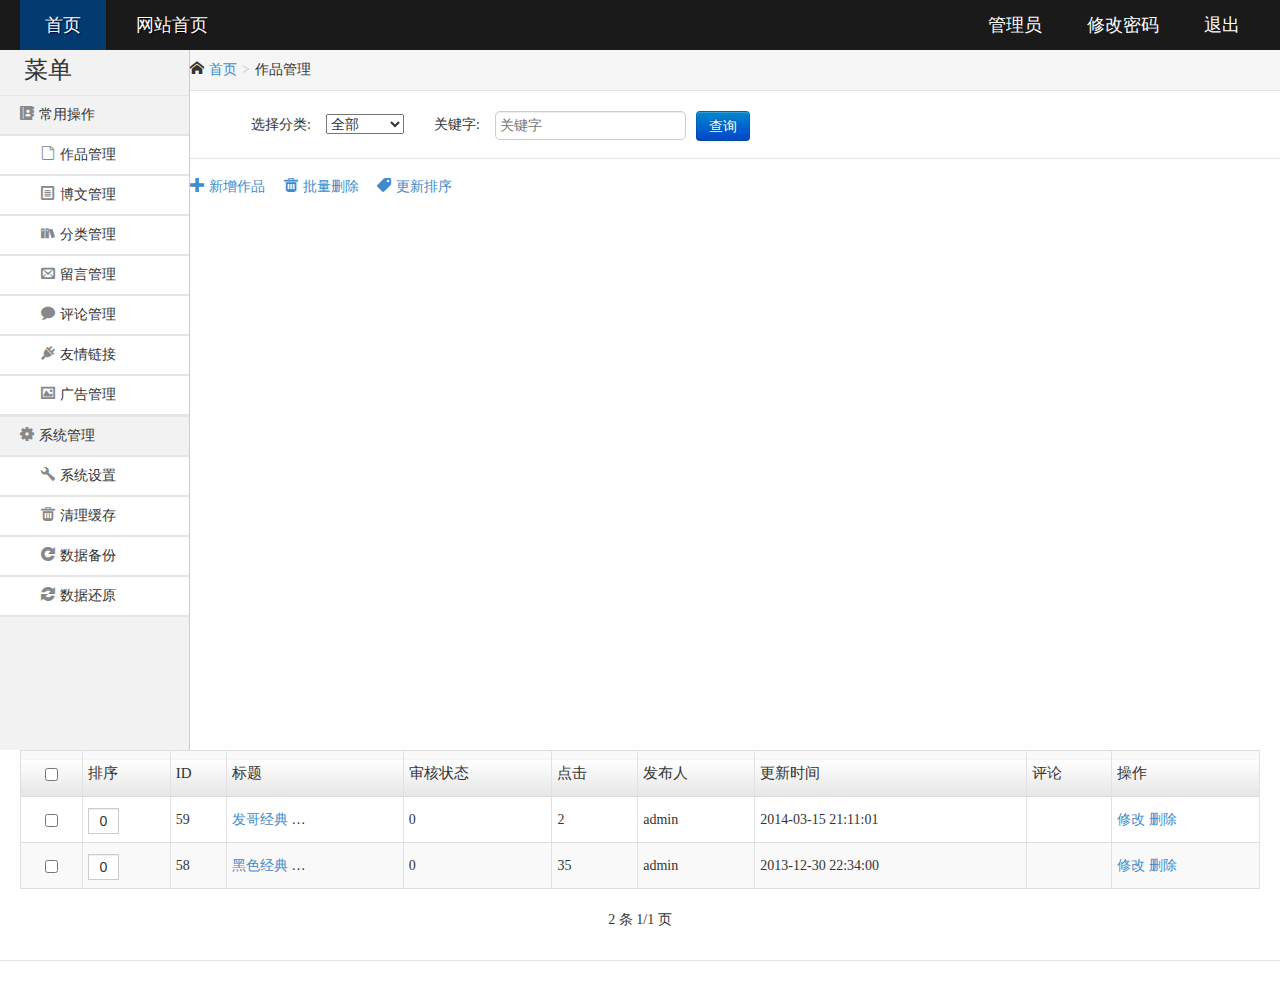
<file: MyBlog/WebContent/Console/design.html>
<!doctype html>
<html>
<head>
    <meta charset="UTF-8">
    <title>后台管理</title>
    <link rel="stylesheet" type="text/css" href="css/common.css"/>
    <link rel="stylesheet" type="text/css" href="css/main.css"/>
    <script type="text/javascript" src="js/libs/modernizr.min.js"></script>
</head>
<body>
<div class="topbar-wrap white">
    <div class="topbar-inner clearfix">
        <div class="topbar-logo-wrap clearfix">
            <h1 class="topbar-logo none"><a href="index.html" class="navbar-brand">后台管理</a></h1>
            <ul class="navbar-list clearfix">
                <li><a class="on" href="index.html">首页</a></li>
                <li><a href="http://www.mycodes.net/" target="_blank">网站首页</a></li>
            </ul>
        </div>
        <div class="top-info-wrap">
            <ul class="top-info-list clearfix">
                <li><a href="#">管理员</a></li>
                <li><a href="#">修改密码</a></li>
                <li><a href="#">退出</a></li>
            </ul>
        </div>
    </div>
</div>
<div class="container clearfix">
    <div class="sidebar-wrap">
        <div class="sidebar-title">
            <h1>菜单</h1>
        </div>
        <div class="sidebar-content">
            <ul class="sidebar-list">
                <li>
                    <a href="#"><i class="icon-font">&#xe003;</i>常用操作</a>
                    <ul class="sub-menu">
                        <li><a href="design.html"><i class="icon-font">&#xe008;</i>作品管理</a></li>
                        <li><a href="design.html"><i class="icon-font">&#xe005;</i>博文管理</a></li>
                        <li><a href="design.html"><i class="icon-font">&#xe006;</i>分类管理</a></li>
                        <li><a href="design.html"><i class="icon-font">&#xe004;</i>留言管理</a></li>
                        <li><a href="design.html"><i class="icon-font">&#xe012;</i>评论管理</a></li>
                        <li><a href="design.html"><i class="icon-font">&#xe052;</i>友情链接</a></li>
                        <li><a href="design.html"><i class="icon-font">&#xe033;</i>广告管理</a></li>
                    </ul>
                </li>
                <li>
                    <a href="#"><i class="icon-font">&#xe018;</i>系统管理</a>
                    <ul class="sub-menu">
                        <li><a href="system.html"><i class="icon-font">&#xe017;</i>系统设置</a></li>
                        <li><a href="system.html"><i class="icon-font">&#xe037;</i>清理缓存</a></li>
                        <li><a href="system.html"><i class="icon-font">&#xe046;</i>数据备份</a></li>
                        <li><a href="system.html"><i class="icon-font">&#xe045;</i>数据还原</a></li>
                    </ul>
                </li>
            </ul>
        </div>
    </div>
    <!--/sidebar-->
    <div class="main-wrap">

        <div class="crumb-wrap">
            <div class="crumb-list"><i class="icon-font"></i><a href="index.html">首页</a><span class="crumb-step">&gt;</span><span class="crumb-name">作品管理</span></div>
        </div>
        <div class="search-wrap">
            <div class="search-content">
                <form action="#" method="post">
                    <table class="search-tab">
                        <tr>
                            <th width="120">选择分类:</th>
                            <td>
                                <select name="search-sort" id="">
                                    <option value="">全部</option>
                                    <option value="19">精品界面</option><option value="20">推荐界面</option>
                                </select>
                            </td>
                            <th width="70">关键字:</th>
                            <td><input class="common-text" placeholder="关键字" name="keywords" value="" id="" type="text"></td>
                            <td><input class="btn btn-primary btn2" name="sub" value="查询" type="submit"></td>
                        </tr>
                    </table>
                </form>
            </div>
        </div>
        <div class="result-wrap">
            <form name="myform" id="myform" method="post">
                <div class="result-title">
                    <div class="result-list">
                        <a href="insert.html"><i class="icon-font"></i>新增作品</a>
                        <a id="batchDel" href="javascript:void(0)"><i class="icon-font"></i>批量删除</a>
                        <a id="updateOrd" href="javascript:void(0)"><i class="icon-font"></i>更新排序</a>
                    </div>
                </div>
                <div class="result-content">
                    <table class="result-tab" width="100%">
                        <tr>
                            <th class="tc" width="5%"><input class="allChoose" name="" type="checkbox"></th>
                            <th>排序</th>
                            <th>ID</th>
                            <th>标题</th>
                            <th>审核状态</th>
                            <th>点击</th>
                            <th>发布人</th>
                            <th>更新时间</th>
                            <th>评论</th>
                            <th>操作</th>
                        </tr>
                        <tr>
                            <td class="tc"><input name="id[]" value="59" type="checkbox"></td>
                            <td>
                                <input name="ids[]" value="59" type="hidden">
                                <input class="common-input sort-input" name="ord[]" value="0" type="text">
                            </td>
                            <td>59</td>
                            <td title="发哥经典"><a target="_blank" href="#" title="发哥经典">发哥经典</a> …
                            </td>
                            <td>0</td>
                            <td>2</td>
                            <td>admin</td>
                            <td>2014-03-15 21:11:01</td>
                            <td></td>
                            <td>
                                <a class="link-update" href="#">修改</a>
                                <a class="link-del" href="#">删除</a>
                            </td>
                        </tr>
                        <tr>
                            <td class="tc"><input name="id[]" value="58" type="checkbox"></td>
                            <td>
                                <input name="ids[]" value="58" type="hidden">
                                <input class="common-input sort-input" name="ord[]" value="0" type="text">
                            </td>
                            <td>58</td>
                            <td title="黑色经典"><a target="_blank" href="#" title="黑色经典">黑色经典</a> …
                            </td>
                            <td>0</td>
                            <td>35</td>
                            <td>admin</td>
                            <td>2013-12-30 22:34:00</td>
                            <td></td>
                            <td>
                                <a class="link-update" href="#">修改</a>
                                <a class="link-del" href="#">删除</a>
                            </td>
                        </tr>
                    </table>
                    <div class="list-page"> 2 条 1/1 页</div>
                </div>
            </form>
        </div>
    </div>
    <!--/main-->
</div>
</body>
</html>
</file>
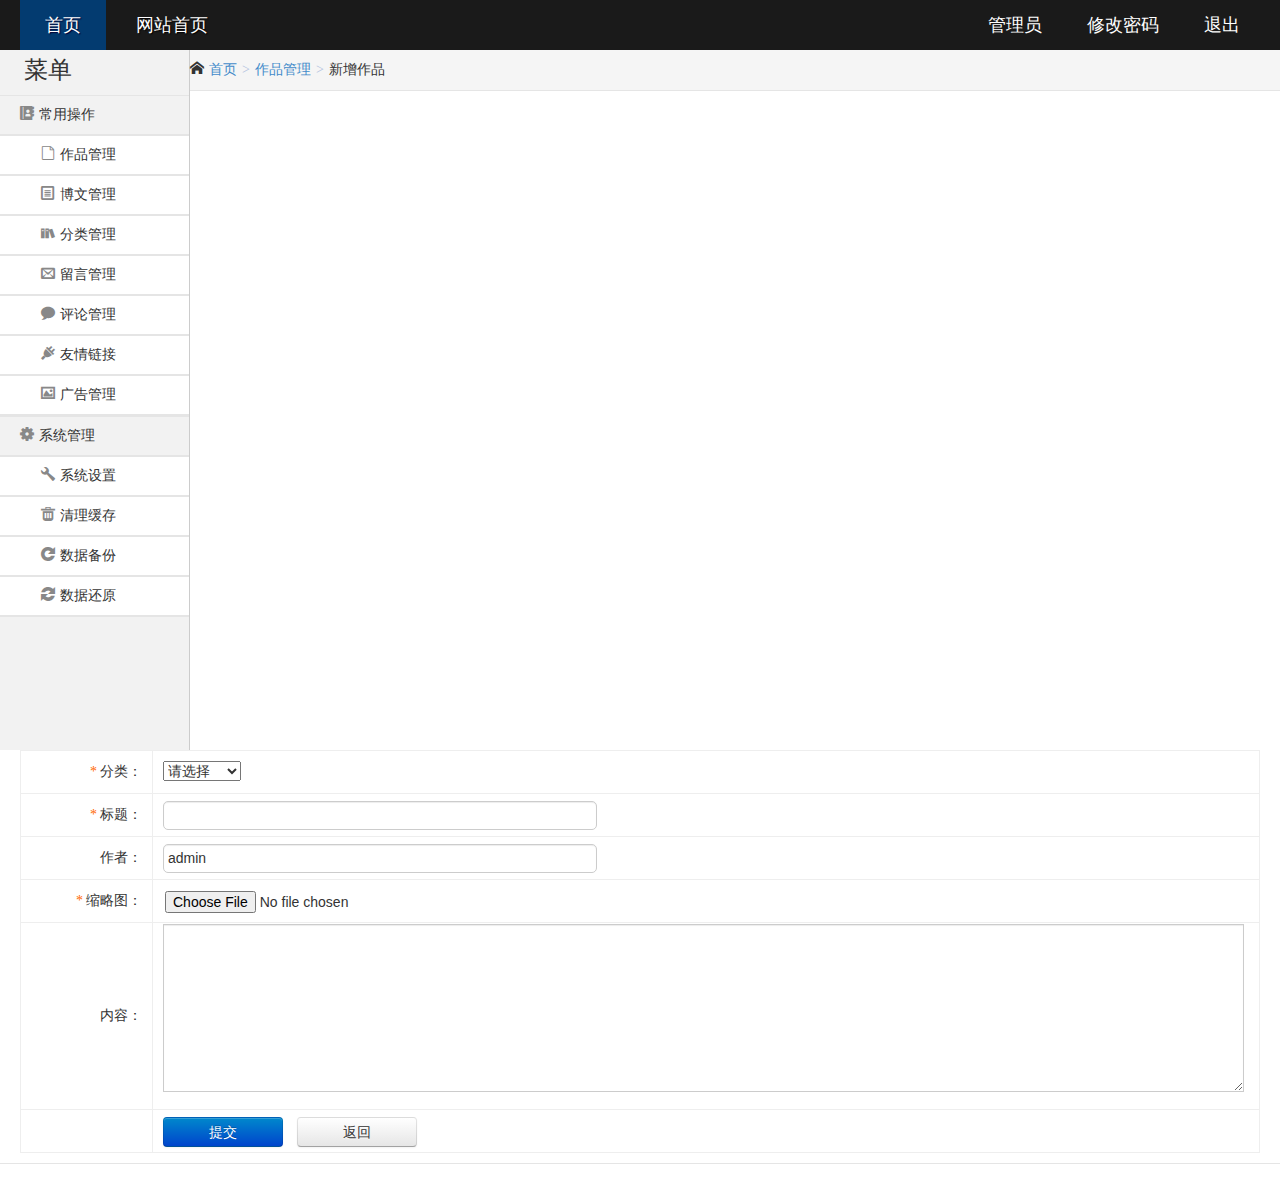
<file: MyBlog/WebContent/Console/insert.html>
<!doctype html>
<html>
<head>
    <meta charset="UTF-8">
    <title>后台管理</title>
    <link rel="stylesheet" type="text/css" href="css/common.css"/>
    <link rel="stylesheet" type="text/css" href="css/main.css"/>
    <script type="text/javascript" src="js/libs/modernizr.min.js"></script>
</head>
<body>
<div class="topbar-wrap white">
    <div class="topbar-inner clearfix">
        <div class="topbar-logo-wrap clearfix">
            <h1 class="topbar-logo none"><a href="index.html" class="navbar-brand">后台管理</a></h1>
            <ul class="navbar-list clearfix">
                <li><a class="on" href="index.html">首页</a></li>
                <li><a href="#" target="_blank">网站首页</a></li>
            </ul>
        </div>
        <div class="top-info-wrap">
            <ul class="top-info-list clearfix">
                <li><a href="http://www.mycodes.net">管理员</a></li>
                <li><a href="http://www.mycodes.net">修改密码</a></li>
                <li><a href="http://www.mycodes.net">退出</a></li>
            </ul>
        </div>
    </div>
</div>
<div class="container clearfix">
    <div class="sidebar-wrap">
        <div class="sidebar-title">
            <h1>菜单</h1>
        </div>
        <div class="sidebar-content">
            <ul class="sidebar-list">
                <li>
                    <a href="#"><i class="icon-font">&#xe003;</i>常用操作</a>
                    <ul class="sub-menu">
                        <li><a href="design.html"><i class="icon-font">&#xe008;</i>作品管理</a></li>
                        <li><a href="design.html"><i class="icon-font">&#xe005;</i>博文管理</a></li>
                        <li><a href="design.html"><i class="icon-font">&#xe006;</i>分类管理</a></li>
                        <li><a href="design.html"><i class="icon-font">&#xe004;</i>留言管理</a></li>
                        <li><a href="design.html"><i class="icon-font">&#xe012;</i>评论管理</a></li>
                        <li><a href="design.html"><i class="icon-font">&#xe052;</i>友情链接</a></li>
                        <li><a href="design.html"><i class="icon-font">&#xe033;</i>广告管理</a></li>
                    </ul>
                </li>
                <li>
                    <a href="#"><i class="icon-font">&#xe018;</i>系统管理</a>
                    <ul class="sub-menu">
                        <li><a href="system.html"><i class="icon-font">&#xe017;</i>系统设置</a></li>
                        <li><a href="system.html"><i class="icon-font">&#xe037;</i>清理缓存</a></li>
                        <li><a href="system.html"><i class="icon-font">&#xe046;</i>数据备份</a></li>
                        <li><a href="system.html"><i class="icon-font">&#xe045;</i>数据还原</a></li>
                    </ul>
                </li>
            </ul>
        </div>
    </div>
    <!--/sidebar-->
    <div class="main-wrap">

        <div class="crumb-wrap">
            <div class="crumb-list"><i class="icon-font"></i><a href="/jscss/admin/design/">首页</a><span class="crumb-step">&gt;</span><a class="crumb-name" href="/jscss/admin/design/">作品管理</a><span class="crumb-step">&gt;</span><span>新增作品</span></div>
        </div>
        <div class="result-wrap">
            <div class="result-content">
                <form action="/jscss/admin/design/add" method="post" id="myform" name="myform" enctype="multipart/form-data">
                    <table class="insert-tab" width="100%">
                        <tbody><tr>
                            <th width="120"><i class="require-red">*</i>分类：</th>
                            <td>
                                <select name="colId" id="catid" class="required">
                                    <option value="">请选择</option>
                                    <option value="19">精品界面</option><option value="20">推荐界面</option>
                                </select>
                            </td>
                        </tr>
                            <tr>
                                <th><i class="require-red">*</i>标题：</th>
                                <td>
                                    <input class="common-text required" id="title" name="title" size="50" value="" type="text">
                                </td>
                            </tr>
                            <tr>
                                <th>作者：</th>
                                <td><input class="common-text" name="author" size="50" value="admin" type="text"></td>
                            </tr>
                            <tr>
                                <th><i class="require-red">*</i>缩略图：</th>
                                <td><input name="smallimg" id="" type="file"><!--<input type="submit" onclick="submitForm('/jscss/admin/design/upload')" value="上传图片"/>--></td>
                            </tr>
                            <tr>
                                <th>内容：</th>
                                <td><textarea name="content" class="common-textarea" id="content" cols="30" style="width: 98%;" rows="10"></textarea></td>
                            </tr>
                            <tr>
                                <th></th>
                                <td>
                                    <input class="btn btn-primary btn6 mr10" value="提交" type="submit">
                                    <input class="btn btn6" onclick="history.go(-1)" value="返回" type="button">
                                </td>
                            </tr>
                        </tbody></table>
                </form>
            </div>
        </div>

    </div>
    <!--/main-->
</div>
</body>
</html>
</file>
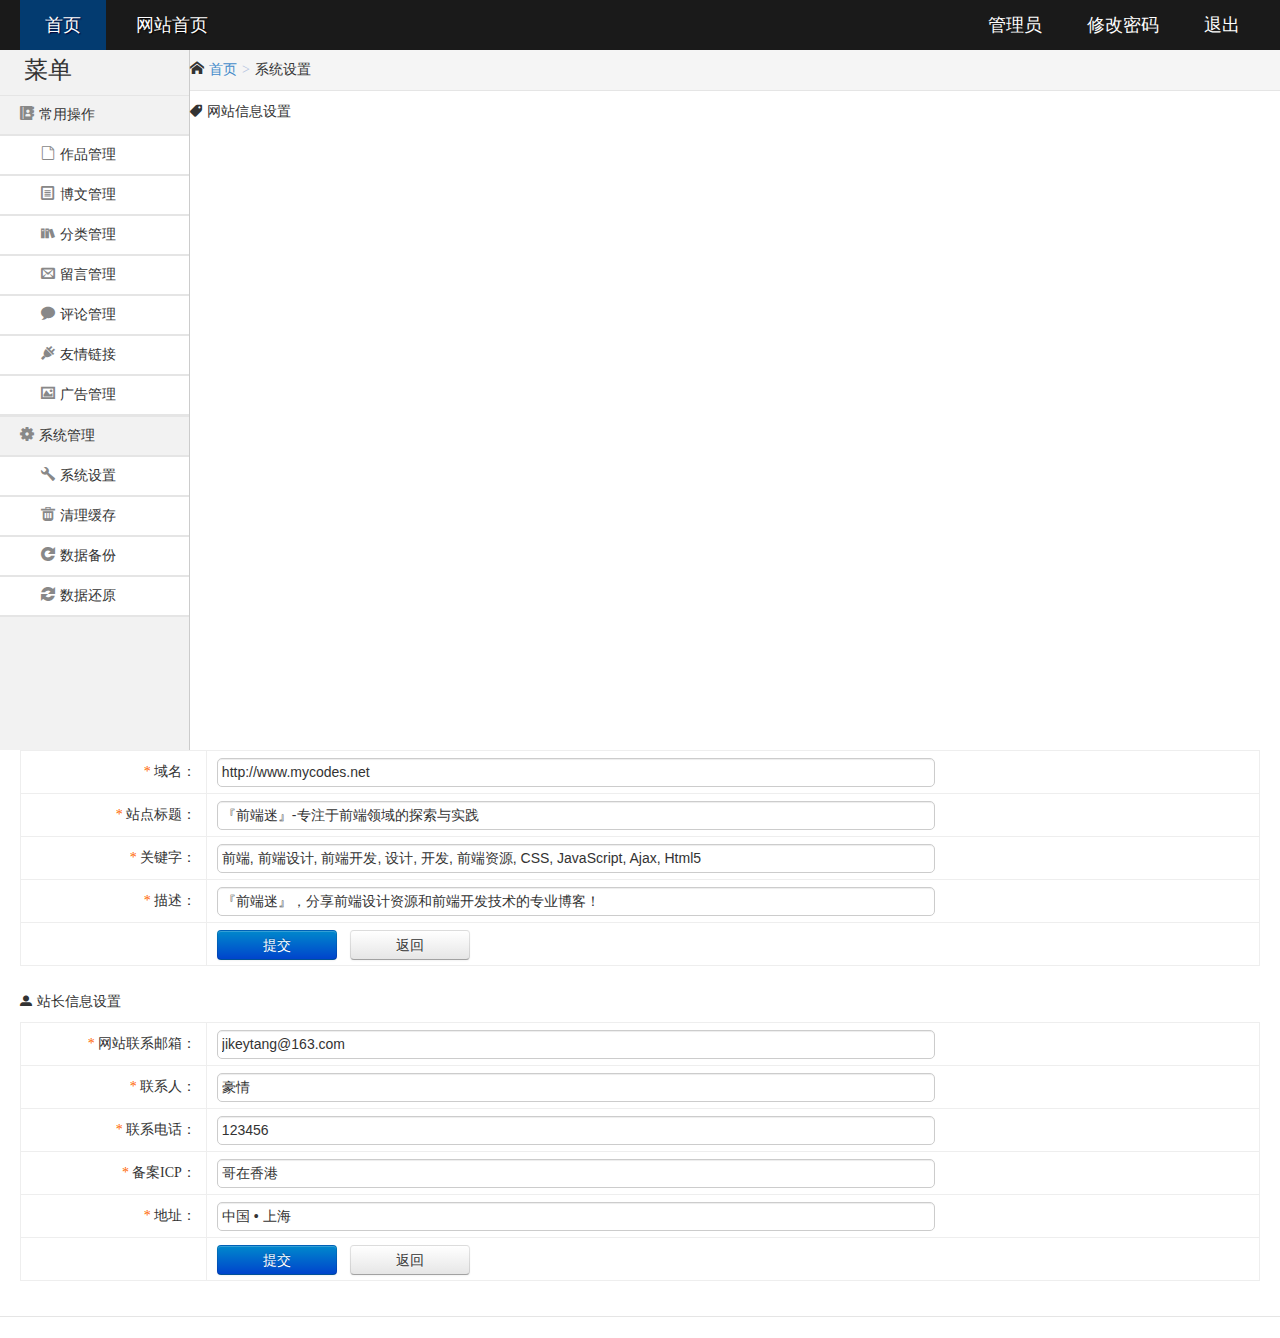
<file: MyBlog/WebContent/Console/system.html>
<!doctype html>
<html>
<head>
    <meta charset="UTF-8">
    <title>『豪情』后台管理</title>
    <link rel="stylesheet" type="text/css" href="css/common.css"/>
    <link rel="stylesheet" type="text/css" href="css/main.css"/>
    <script type="text/javascript" src="js/libs/modernizr.min.js"></script>
</head>
<body>
<div class="topbar-wrap white">
    <div class="topbar-inner clearfix">
        <div class="topbar-logo-wrap clearfix">
            <h1 class="topbar-logo none"><a href="index.html" class="navbar-brand">后台管理</a></h1>
            <ul class="navbar-list clearfix">
                <li><a class="on" href="index.html">首页</a></li>
                <li><a href="http://www.mycodes.net" target="_blank">网站首页</a></li>
            </ul>
        </div>
        <div class="top-info-wrap">
            <ul class="top-info-list clearfix">
                <li><a href="#">管理员</a></li>
                <li><a href="#">修改密码</a></li>
                <li><a href="#">退出</a></li>
            </ul>
        </div>
    </div>
</div>
<div class="container clearfix">
    <div class="sidebar-wrap">
        <div class="sidebar-title">
            <h1>菜单</h1>
        </div>
        <div class="sidebar-content">
            <ul class="sidebar-list">
                <li>
                    <a href="#"><i class="icon-font">&#xe003;</i>常用操作</a>
                    <ul class="sub-menu">
                        <li><a href="design.html"><i class="icon-font">&#xe008;</i>作品管理</a></li>
                        <li><a href="design.html"><i class="icon-font">&#xe005;</i>博文管理</a></li>
                        <li><a href="design.html"><i class="icon-font">&#xe006;</i>分类管理</a></li>
                        <li><a href="design.html"><i class="icon-font">&#xe004;</i>留言管理</a></li>
                        <li><a href="design.html"><i class="icon-font">&#xe012;</i>评论管理</a></li>
                        <li><a href="design.html"><i class="icon-font">&#xe052;</i>友情链接</a></li>
                        <li><a href="design.html"><i class="icon-font">&#xe033;</i>广告管理</a></li>
                    </ul>
                </li>
                <li>
                    <a href="#"><i class="icon-font">&#xe018;</i>系统管理</a>
                    <ul class="sub-menu">
                        <li><a href="system.html"><i class="icon-font">&#xe017;</i>系统设置</a></li>
                        <li><a href="system.html"><i class="icon-font">&#xe037;</i>清理缓存</a></li>
                        <li><a href="system.html"><i class="icon-font">&#xe046;</i>数据备份</a></li>
                        <li><a href="system.html"><i class="icon-font">&#xe045;</i>数据还原</a></li>
                    </ul>
                </li>
            </ul>
        </div>
    </div>
    <!--/sidebar-->
    <div class="main-wrap">
        <div class="crumb-wrap">
            <div class="crumb-list"><i class="icon-font"></i><a href="index.html">首页</a><span class="crumb-step">&gt;</span><span class="crumb-name">系统设置</span></div>
        </div>
        <div class="result-wrap">
            <form action="#" method="post" id="myform" name="myform">
                <div class="config-items">
                    <div class="config-title">
                        <h1><i class="icon-font">&#xe00a;</i>网站信息设置</h1>
                    </div>
                    <div class="result-content">
                        <table width="100%" class="insert-tab">
                            <tbody><tr>
                                <th width="15%"><i class="require-red">*</i>域名：</th>
                                <td><input type="text" id="" value="http://www.mycodes.net" size="85" name="keywords" class="common-text"></td>
                            </tr>
                                <tr>
                                    <th><i class="require-red">*</i>站点标题：</th>
                                    <td><input type="text" id="" value="『前端迷』-专注于前端领域的探索与实践" size="85" name="title" class="common-text"></td>
                                </tr>
                                <tr>
                                    <th><i class="require-red">*</i>关键字：</th>
                                    <td><input type="text" id="" value="前端, 前端设计, 前端开发, 设计, 开发, 前端资源, CSS, JavaScript, Ajax, Html5" size="85" name="keywords" class="common-text"></td>
                                </tr>
                                <tr>
                                    <th><i class="require-red">*</i>描述：</th>
                                    <td><input type="text" id="" value="『前端迷』，分享前端设计资源和前端开发技术的专业博客！" size="85" name="description" class="common-text"></td>
                                </tr>
                                <tr>
                                    <th></th>
                                    <td>
                                        <input type="submit" value="提交" class="btn btn-primary btn6 mr10">
                                        <input type="button" value="返回" onclick="history.go(-1)" class="btn btn6">
                                    </td>
                                </tr>
                            </tbody></table>
                    </div>
                </div>
                <div class="config-items">
                    <div class="config-title">
                        <h1><i class="icon-font">&#xe014;</i>站长信息设置</h1>
                    </div>
                    <div class="result-content">
                        <table width="100%" class="insert-tab">
                            <tr>
                                <th width="15%"><i class="require-red">*</i>网站联系邮箱：</th>
                                <td><input type="text" id="" value="jikeytang@163.com" size="85" name="email" class="common-text"></td>
                            </tr>
                                <tr>
                                    <th><i class="require-red">*</i>联系人：</th>
                                    <td><input type="text" id="" value="豪情" size="85" name="contact" class="common-text"></td>
                                </tr>
                                <tr>
                                    <th><i class="require-red">*</i>联系电话：</th>
                                    <td><input type="text" id="" value="123456" size="85" name="phone" class="common-text"></td>
                                </tr>
                                <tr>
                                    <th><i class="require-red">*</i>备案ICP：</th>
                                    <td><input type="text" id="" value="哥在香港" size="85" name="icp" class="common-text"></td>
                                </tr>
                                <tr>
                                    <th><i class="require-red">*</i>地址：</th>
                                    <td><input type="text" id="" value="中国 • 上海" size="85" name="address" class="common-text"></td>
                                </tr>
                                <tr>
                                    <th></th>
                                    <td>
                                        <input type="hidden" value="siteConf.inc.php" name="file">
                                        <input type="submit" value="提交" class="btn btn-primary btn6 mr10">
                                        <input type="button" value="返回" onclick="history.go(-1)" class="btn btn6">
                                    </td>
                                </tr>
                        </table>
                    </div>
                </div>
            </form>
        </div>
    </div>
    <!--/main-->
</div>
</body>
</html>
</file>
<file: MyBlog/WebContent/Blog/css/index.css>
* { margin: 0; padding: 0 }
body { font: 12px "����", Arial, Helvetica, sans-serif; color: #756F71 }
img { border: 0; display: block }
ul { list-style: none; }
a:link, a:visited {text-decoration: none; color: #333;}
.left { float: left; }
.right { float: right; }
.blank { height: 5px; overflow: hidden; width: 100%; margin: auto; clear: both }
.box{ width:1000px; margin:auto; overflow:hidden}
header { width: 1000px; margin: auto; height: 80px; position: relative; overflow: hidden }
#logo a { width:310px; height: 60px; margin: 10px 0 0 0; position: absolute; background: url(../images/logo.png) no-repeat; display: block }
nav { float: right; width: 100%; margin: 30px 0 0 0; text-align: right }
nav a { position: relative; display: inline-block; font-size: 18px; font-family: "΢���ź�", Arial, Helvetica, sans-serif; }
nav a:hover { text-decoration: none }
.topnav a { margin: 0 5px; padding: 0 8px; }
.topnav a span:first-child { z-index: 2; display: block; }
.topnav a span:last-child { z-index: 1; display: block; color: #999; font: 12px Georgia, serif; opacity: 0; -webkit-transition: -webkit-transform 0.3s, opacity 0.3s; -moz-transition: -moz-transform 0.3s, opacity 0.3s; transition: transform 0.3s, opacity 0.3s; -webkit-transform: translateY(-100%); -moz-transform: translateY(-100%); transform: translateY(-100%); text-align: center }
.topnav a:hover span:last-child, .topnav a:focus span:last-child { opacity: 1; -webkit-transform: translateY(0%); -moz-transform: translateY(0%); transform: translateY(0%); }
#topnav_current { color: #e15782; }
.en { color: #999; font-size: 12px; z-index: 1; display: block; }/* ie */
article { width: 1000px; margin: 20px auto; overflow: hidden }
aside { width: 250px; }
footer { text-align: center; line-height: 40px; border-top: #E8E8E8 1px solid ; width:1000px; margin:0 auto;}
footer p span{padding-left:10px;color:#292627;}
footer p span a{color:#292627;}
.clear{clear:both;}

.banner { background: url(../images/b2.jpg) no-repeat;width:1000px;height:345px;margin:0 auto;overflow: hidden;border-radius:5px;position:relative;}
.texts { width: 350px; line-height: 26px; margin: 60px 0 0 20px; float: left; font-size: 14px;color:#ff0;position:absolute;top:28px;left:97px; font-family: "΢���ź�"; }
.texts .p1{font-size:28px;color:#9F6;}
.texts .p2{font-size:22px;padding:20px 0px 20px 80px;}
.texts .p3{font-size:16px;padding-left:180px;color:#fff;}
.texts p { -webkit-transform: translate(60px); -moz-transform: translate(60px); -o-transform: translate(60px); -ms-transform: translate(60px); transform: translate(60px); }
.texts p:nth-child(1) { -webkit-animation: animations 3s ease-out 1s backwards; -moz-animation: animations 3s ease-out 1s backwards; -o-animation: animations 3s ease-out 1s backwards; -ms-animation: animations 3s ease-out 1s backwards; animation: animations 3s ease-out 1s backwards; }
.texts p:nth-child(2) { -webkit-animation: animations 3s ease-out 4s backwards; -moz-animation: animations 3s ease-out 4s backwards; -o-animation: animations 3s ease-out 4s backwards; -ms-animation: animations 3s ease-out 4s backwards; animation: animations 3s ease-out 4s backwards; }
.texts p:nth-child(3) { -webkit-animation: animations2 5s ease-in-out 7s backwards; -moz-animation: animations2 5s ease-in-out 7s backwards; -o-animation: animations2 5s ease-in-out 7s backwards; -ms-animation: animations2 5s ease-in-out 7s backwards; animation: animations2 5s ease-in-out 7s backwards; }
@-webkit-keyframes animations { 0% {-webkit-transform:translate(0);opacity:0;}
 50% {-webkit-transform:translate(30px);opacity:.5;}
 100% {-webkit-transform:translate(60px);opacity:1;}
}
@-moz-keyframes animations { 0% {-moz-transform:translate(0);opacity:0;}
 50% {-moz-transform:translate(30px);opacity:.5;}
 100% {-moz-transform:translate(60px);opacity:1;}
}
@-o-keyframes animations { 0% {-o-transform:translate(0);opacity:0;}
 50% {-o-transform:translate(30px);opacity:.5;}
 100% {-o-transform:translate(60px);opacity:1;}
}
@-ms-keyframes animations { 0% {-ms-transform:translate(0);opacity:0;}
 50% {-ms-transform:translate(30px);opacity:.5;}
 100% {-ms-transform:translate(60px);opacity:1;}
}
@keyframes animations { 0% {transform:translate(0);opacity:0;}
 50% {transform:translate(30px);opacity:.5;}
 100% {transform:translate(60px);opacity:1;}
}
@-webkit-keyframes animations2 { 0% {opacity:0;}
 40% {opacity:.8;}
 45% {opacity:.3;}
 50% {opacity:.8;}
 55% {opacity:.3;}
 60% {opacity:.8;}
 100% {opacity:1;}
}
@-moz-keyframes animations2 { 0% {opacity:0;}
 40% {opacity:.8;}
 45% {opacity:.3;}
 50% {opacity:.8;}
 55% {opacity:.3;}
 60% {opacity:.8;}
 100% {opacity:1;}
}
@-o-keyframes animations2 { 0% {opacity:0;}
 40% {opacity:.8;}
 45% {opacity:.3;}
 50% {opacity:.8;}
 55% {opacity:.3;}
 60% {opacity:.8;}
 100% {opacity:1;}
}
@-ms-keyframes animations2 { 0% {opacity:0;}
 40% {opacity:.8;}
 45% {opacity:.3;}
 50% {opacity:.8;}
 55% {opacity:.3;}
 60% {opacity:.8;}
 100% {opacity:1;}
}
@keyframes animations2 { 0% {opacity:0;}
 40% {opacity:.8;}
 45% {opacity:.3;}
 50% {opacity:.8;}
 55% {opacity:.3;}
 60% {opacity:.8;}
 100% {opacity:1;}
}
h2.title_tj { font: 18px "΢���ź�", Arial, Helvetica, sans-serif; color: #444; font-weight: bold; background: url(../images/h_line.jpg) repeat-x 20px center; }
h2.title_tj span { color: #FE5187 }
h2.title_tj p { background: #fff; width: 90px }
/*wz*/
.bloglist { width: 740px; overflow: hidden; background: url(../images/r_line.jpg) repeat-y right; }
.bloglist .wz{width:740px;bodrder:1px solid red;}
.wz h3 { margin: 8px 0px 4px 2px; color:#D6533A;font-size: 14px}
.wz figure { float: left; width: 183px; }
.wz figure img { padding: 4px; border: #f4f2f2 1px solid; width: 175px; }
.wz ul { float: left; width: 520px; margin: 10px 0px 0 2px; line-height: 20px; }
.dateview { width: 695px; overflow: hidden; clear: both; margin: 10px 0 0 0; display: inline-block; background: #f6f6f6 url(../images/time.jpg) 1px center no-repeat; line-height: 26px; height: 26px; color: #838383; padding-left:8px }
.dateview span { margin: 0 10px; }
.dateview span a { color: #099B43; }
a.readmore { background: #fd8a61; color: #fff; padding: 5px 10px; float: right; margin: 20px 0 0 0;border-radius:3px; }
/*end*/
/*right*/
.my{width:245px;border:1px solid #F3C8A6;border-radius:3px;}
.my h2{font-size:16px;color:#123;border-bottom:1px solid #ccc;margin:5px 5px 10px 5px;padding:3px 0px 5px 0px;}
.my h2 span{color:#FF3F25;}
.my img{display:block;margin-left:20px;}
.my ul li{padding:5px 0px 3px 20px;line-height:25px;}
aside .news h3 { font-size: 16px;margin:10px 0; font-family:"΢���ź�";}
aside .news h3 p { background: #fff; width: 70px }
aside .news h3 span {color:#EE575D; }
aside .news h3.ph span { color: #37ccca; }
aside .news h3.links span { color: #F17B6B; }
aside .news ul { margin-bottom: 20px;}
aside .news ul li a:hover { text-decoration: underline }
.rank li { height: 25px; line-height: 25px; clear: both; padding-left: 5px; overflow: hidden; 
padding-left: 15px; background: url(../images/li.jpg) no-repeat left center;border-bottom:1px dashed #CCC; }
.rank { margin: 10px 0 }
.rank li a { color: #333; }
.paih { background: url(../images/ph.jpg) no-repeat left 8px; margin: 10px 0;}
.paih li { line-height: 30px; height: 30px; overflow: hidden; padding-left: 24px; border-bottom:1px dashed #CCC;}
.website { margin: 10px 0; background: #F3F3F3; border-radius: 50%; text-align: center; }
.website li { line-height: 26px; text-shadow: #fff 1px 1px 1px; height: 26px; }
</file>
<file: MyBlog/WebContent/Blog/css/ty.css>
@charset "utf-8";
/*about*/
.aboutcon{ color:#696969}
h1.t_nav { border-bottom: #F1F1F1 1px solid; font-size: 12px; font-weight: normal; line-height: 40px; height: 40px; }
h1.t_nav a{width: 100px; display: block; text-align: center ; color: #fff; float:left}
h1.t_nav span{float:right; color:#999}
.n1 { background: #5EA51B;}
.n2{ background: #8BBF5D; }
.about{ width:740px;overflow: hidden;line-height:22px;}
.about h2{ font-size:22px; font-family: 'Architects Daughter', cursive;margin-bottom:5px;}
.about_c,.about{margin:5px 0}
.about ul{ width:710px}
.about_c{ padding:10px 0 0 10px; color:#242222; line-height:26px; }
.about_c span{ color:#19A566}
a.blog_link{ color:#1CA368; margin:0 20px}
.about #me_text{width:740px;overflow: hidden;color:#242222;background: url(../images/r_line.jpg) repeat-y right;font-family:"微软雅黑"; }
#me_text p{width:700px;padding:6px 20px;text-indent:2em;font-size:16px;}
.about_c .about_qq{width:200px;heiht:30px;}
.about_c .about_qq span{width:60px;height:28px;float:left;}
.about_c .about_qq p{display:block;width:93px;height:30px;margin-top:3px; background:url("../images/qq_bg.png") no-repeat;float:left;}
.about_c .about_yx{width:200px;heiht:30px;}
.about_c .about_yx p{width:97px;height:25px; background:url("../images/qq_bg.png") -93px 0 no-repeat;float:left;}
.about_c .about_yx span{width:60px;height:28px;line-height:30px;float:left;}
/*个人日记*/
.moodlist { margin: auto; width: 100%; overflow: hidden }
/* --------------------博客列表-------------------- */
h1.t_nav span{ float:right; color:#999}
h1.t_nav { border-bottom: #F1F1F1 1px solid; font-size: 12px; font-weight: normal; line-height: 40px; height: 40px;margin:20px auto;width:1000px }
h1.t_nav a { width: 100px; display: block; text-align: center; color: #fff; float: left }
.n1 { background: #5EA51B; }
.n2 { background: #8BBF5D; }
.bloglist { width: 1000px; margin: 0 auto; background: url(../images/r_title_bg.jpg) repeat-y 764px 0;overflow: hidden; }
.arrow_box { background: #f8f8f8; box-shadow: 0px 1px 0px rgba(255,255,255,.1), inset 0px 1px 1px rgba(214, 214, 214, 0.7); width: 730px; border-radius: 6px; position: relative; padding: 20px 0; margin: 20px 0; }
.arrow_box img { width: 150px; float: left; margin: 0 20px 0 20px; }
.arrow_box p { line-height: 24px; padding: 0 20px 20px }
.arrow_box::before { content: ""; width: 0px; height: 0px; border-style: solid; border-width: 0px 0 20px 22px; border-color: transparent transparent transparent #fff; position: absolute; left: 730px; top: 23px; }/* 三角形 */
.arrow_box::after { content: ""; width: 10px; height: 10px; border-radius: 50%; position: absolute; left: 758px; top: 16px; background: #CCCCCE; border: 2px solid #fff; transition: all 0.5s; }/* 圆形 */
.arrow_box:hover::before { border-color: transparent transparent transparent #CECCCD }/* 三角形 */
.arrow_box:hover::after { border: #fff 2px solid; background: #5EA51B }/* 圆形 */
.arrow_box:hover { background: #f4f2f2; color: #333; text-shadow: #f7f7f7 1px 1px 1px }
.dateview { position: absolute; left: 788px; top: 20px; width: 125px; line-height: 30px; background: #5EA51B; border-radius: 0px 40px; text-align: center; color: #fff }
</file>
<file: MyBlog/WebContent/Blog/css/style.css>
@charset "gb2312";
/* CSS Document */
h1.t_nav span{float:right; color:#999}
h1.t_nav { border-bottom: #F1F1F1 1px solid; font-size: 12px; font-weight: normal; line-height: 40px; height: 40px; }
h1.t_nav a { width: 100px; display: block; text-align: center; color: #fff; float: left }
.n1 { background: #5EA51B; }
.n2 { background: #8BBF5D; }
.newblog figure img { width: 170px; border: #EAE6E7 1px solid; padding: 4px; }
.nlist { width: 530px; float: left; margin: 0 0 0 10px; line-height: 1.9; }
a.readmore { background: #f90; color: #fff; padding: 5px 10px; float: right; margin: 20px 0 0 0 }
.line { overflow: hidden; width: 97%; height: 20px; border-bottom: 1px dashed #ccc; }
.rank li { height: 25px; line-height: 25px; clear: both; padding-left: 5px; overflow: hidden; padding-left: 15px; background: url(../images/li.jpg) no-repeat left center; }
.rank { margin: 10px 0 }
.rank li a { color: #333; }
.paih { background: url(../images/ph.jpg) no-repeat left 8px; margin: 10px 0 }
.paih li { line-height: 30px; height: 30px; overflow: hidden; padding-left: 24px; border-bottom:1px dashed #CCC; }
.news h3, .visitors h3 { font-size: 14px; repeat-x center; }
.news h3 p, .visitors h3 p { background: #fff; width: 70px }
.news h3 span { color: #65b020 }
.news h3.ph span { color: #37ccca; }
.news h3.links span { color: #F17B6B; }
.news ul { margin-bottom: 20px }
.news ul li a:hover { text-decoration: underline }
.visitors ul { margin: 20px 0 }
.rnav { width: 250px; margin: 50px 0 10px 0; overflow: hidden }
.rnav li { width: 120px; text-align: center; display: inline-block; margin-bottom: 5px; margin-right: 5px; float: left; height: 40px; line-height: 40px }
.rnav li a { color: #FFF; display: block; -webkit-transition: all 1s; -moz-transition: all 1s; -o-transition: all 1s; transition: all 1s }
.rnav1 { background:#4858AA;border-radius:3px; }
.rnav2 { background:#FE5187;border-radius:3px;}
.rnav3 { background: #FF8151;border-radius:3px;}
.rnav4 { background:#50A84D;border-radius:3px;}
aside .rnav ul li a:hover { background: rgba(255,255,255,0.2); -webkit-transform: rotate(360deg); -moz-transform: rotate(360deg); -o-transform: rotate(360deg); transform: rotate(360deg); }
#gustbook{width:720px;padding:20px 0px 5px 20px;}
</file>
<file: MyBlog/WebContent/Blog/css/new.css>
@charset "gb2312";
/* CSS Document */
h1.t_nav span { float: right; color: #999; background:url(../images/5849.png) no-repeat left center; padding-left:20px }
h1.t_nav span a { margin: 0 5px }
h1.t_nav { border-bottom: #F1F1F1 1px solid; font-size: 12px; font-weight: normal; line-height: 40px; height: 40px; }
a.n1, a.n2 { width: 100px; display: block; text-align: center; color: #fff; float: left }
.n1 { background: #5EA51B; }
.n2 { background: #8BBF5D; }
.index_about { float: left; width: 740px; overflow: hidden; background: url(../images/r_line.jpg) repeat-y right; margin: 10px 0 }
.c_titile { font-size: 22px; margin: 20px 0; text-align: center }
.box_c { border: #ccc 1px dashed; text-align: center; padding: 5px 0; margin-right: 30px;color: #999;}
.box_c span { margin: 0 10px; }
.box_c span a{color: #099;}
ul.infos { overflow: hidden; margin: 20px 30px 20px 0; line-height: 28px; font-size: 14px; text-indent: 2em; }
ul.infos p { margin-bottom: 20px }
ul.infos p img { display: block; margin: auto }
.keybq { background: url(../images/6264.png) no-repeat 10px center #F8F8F8; line-height: 30px; height: 30px; padding-left: 40px; border: 1px solid #F0F0F0; margin-right: 20px; }
.keybq span { color: #099 }
.nextinfo { line-height: 24px; }
.otherlink h2 { border-bottom: #099 2px solid; line-height: 40px; font-size: 12px; font-weight: normal; margin-right: 20px; background:url(../images/5794.png) 10px center no-repeat; padding-left:40px}
.otherlink ul { margin: 10px 0 }
.otherlink li { line-height: 24px; height: 24px; display: block; width: 290px; float: left; overflow: hidden; margin-right: 30px; }
.otherlink li a:hover{ text-decoration:underline}
.rank li { height: 25px; line-height: 25px; clear: both; padding-left: 5px; overflow: hidden; padding-left: 15px; background: url(../images/li.jpg) no-repeat left center; }
.rank { margin: 10px 0 }
.rank li a { color: #333; }
.paih { background: url(../images/ph.jpg) no-repeat left 8px; margin: 10px 0 }
.paih li { line-height: 30px; height: 30px; overflow: hidden; padding-left: 24px; border-bottom: #CCC dotted 1px }
.news h3, .visitors h3 { font-size: 14px; background: url(../images/r_title_bg.jpg) repeat-x center; }
.news h3 p, .visitors h3 p { background: #fff; width: 70px }
.news h3 span { color: #65b020 }
.news h3.ph span { color: #37ccca; }
.news h3.links span { color: #F17B6B; }
.news ul { margin-bottom: 20px }
.news ul li a:hover { text-decoration: underline }
.visitors ul, .bdshare_t { margin: 20px 0 }
.ad { width: 100%; margin: 10px auto; }
</file>
<file: MyBlog/WebContent/Console/css/common.css>
html{height:100%;}
body{font:14px/1.5 '微软雅黑';word-wrap:break-word;word-break:break-all;-webkit-text-size-adjust:none;background:#fff;color:#333;}
body,dl,dd,h1,h2,h3,h4,h5,h6,p,form,ul,ol,blockquote{margin:0}
img{border:0 none;vertical-align:middle}
input,select,textarea{font-size:14px;color:#333}
input{vertical-align:middle;padding:2px;margin:0}
table{border-collapse:collapse;border-spacing:0}
select,input,button{font:14px/20px Verdana,Simsun,Helvetica,Arial,sans-serif;}
em,i,cite,blockquote{font-style:normal}
ul,ol{list-style:none outside;padding:0}
h1,h2,h3,h4,h5,h6{font-size:100%}
textarea{overflow-y:auto;padding:3px}
a{color:#428bca;text-decoration:none;outline:0}
a:hover,a:active{color:#2a6496;text-decoration:none;}
a:focus{outline:0;}
button::-moz-focus-inner{border:0;padding:0;}
figure{margin:0}
article,aside,details,figcaption,figure,footer,header,hgroup,menu,nav,section{display:block}
.ppr{position:relative;}
.ppa{position:absolute;}
.fl{float:left}
.fr{float:right}
.tl{text-align:left;}
.tc{text-align:center;}
.tr{text-align:right;}
.mlr5{margin:0 5px;}
.mt5{margin-top:5px;}
.mr5{margin-right:5px;}
.mt10{margin-top:10px;}
.ml5{margin-left:5px;}
.ml10{margin-left:10px;}
.mr10{margin-right:10px;}
.mb10{margin-bottom:10px;}
.mb20{margin-bottom:20px;}
.pl5{padding-left:5px;}
.pb10{padding-bottom:10px;}
.pt20{padding-top:20px;}
.pl10{padding-left:10px;}
.ptb20{padding:20px 0;}
.grayc{color:#ccc}
.gray6{color:#666}
.gray9{color:#999}
.emstyle{font-style:italic}
.clear{clear:both}
.clearfix:after{content:".";display:block;height:0;clear:both;visibility:hidden;}
.clearfix{*height:1%;}
.none{display:none}
.block{display:block;}
.minheight500{min-height:500px;height:auto !important;height:500px;overflow:visible;}
.wrap-box{width:960px;margin:0 auto;}
.blue,.blue a:link,.blue a:visited{color:blue;}
.blue a:hover{color:#f60;}
.white,.white a:link,.white a:visited{color:#fff;}
.white a:hover{color:#ff0;}
.red,.red a:link,.red a:visited{color:#f00;}
.red a:hover{color:#f60;}
.orange,.orange a:link,.orange a:visited{color:#ffa500;}
.orange a:hover{color:#f60;}
@font-face{font-family:'icomoon';src:url('../fonts/icomoon.eot');src:url('../fonts/icomoon.eot?#iefix') format('embedded-opentype'),url('../fonts/icomoon.woff') format('woff'),url('../fonts/icomoon.ttf') format('truetype'),url('../fonts/icomoon.svg#icomoon') format('svg');font-weight:normal;font-style:normal;}
.icon-font { font-family:'icomoon'; speak:none; font-weight:400; font-style:normal; font-variant:normal; text-transform:none; line-height:1; -webkit-font-smoothing:antialiased; }
.require-red{color:#f60;font-family:serif;margin-right:3px;}
/* common */
.topbar-wrap{height:50px;line-height:50px;background:#1A1A1A;}
.topbar-logo-wrap{float:left;}
.topbar-inner{font-size:18px;padding:0 20px;}
.topbar-logo{float:left;width:150px;text-align:center;}
.navbar-list{float:left;}
.top-info-wrap{float:right;}
.navbar-list{}
.navbar-list li{float:left;}
.navbar-list li a{float:left;margin-right:5px;padding:0 25px;text-shadow:1px 1px 1px #000;}
.navbar-list li a:hover{background:#343434;}
.navbar-list li a.on{color:#fff;text-shadow:1px 1px 1px #003;background:#033b70;}
.top-info-list li{float:left;}
.top-info-list li a{float:left;margin-left:5px;padding:0 20px;display:inline;zoom:1;}
.top-info-list li a:hover{background:#343434;}
.btn{display:inline-block;*display:inline;padding:4px 12px;margin-bottom:0;*margin-left:.3em;font-size:14px;line-height:20px;color:#333333;text-align:center;text-shadow:0 1px 1px rgba(255,255,255,0.75);vertical-align:middle;cursor:pointer;background-color:#f5f5f5;*background-color:#e6e6e6;background-image:-moz-linear-gradient(top,#ffffff,#e6e6e6);background-image:-webkit-gradient(linear,0 0,0 100%,from(#ffffff),to(#e6e6e6));background-image:-webkit-linear-gradient(top,#ffffff,#e6e6e6);background-image:-o-linear-gradient(top,#ffffff,#e6e6e6);background-image:linear-gradient(to bottom,#ffffff,#e6e6e6);background-repeat:repeat-x;border:1px solid #bbbbbb;*border:0;border-color:#e6e6e6 #e6e6e6 #bfbfbf;border-color:rgba(0,0,0,0.1) rgba(0,0,0,0.1) rgba(0,0,0,0.25);border-bottom-color:#a2a2a2;-webkit-border-radius:4px;-moz-border-radius:4px;border-radius:4px;filter:progid:DXImageTransform.Microsoft.gradient(startColorstr='#ffffffff',endColorstr='#ffe6e6e6',GradientType=0);filter:progid:DXImageTransform.Microsoft.gradient(enabled=false);*zoom:1;-webkit-box-shadow:inset 0 1px 0 rgba(255,255,255,0.2),0 1px 2px rgba(0,0,0,0.05);-moz-box-shadow:inset 0 1px 0 rgba(255,255,255,0.2),0 1px 2px rgba(0,0,0,0.05);box-shadow:inset 0 1px 0 rgba(255,255,255,0.2),0 1px 2px rgba(0,0,0,0.05);}
.btn:hover,.btn:active,.btn.active,.btn.disabled,.btn[disabled]{color:#333333;background-color:#e6e6e6;*background-color:#d9d9d9;}
.btn:active,.btn.active{background-color:#cccccc \9;}
.btn:first-child{*margin-left:0;}
.btn:hover{color:#333333;text-decoration:none;background-position:0 -15px;-webkit-transition:background-position 0.1s linear;-moz-transition:background-position 0.1s linear;-o-transition:background-position 0.1s linear;transition:background-position 0.1s linear;}
.btn:focus{outline:thin dotted #333;outline:5px auto -webkit-focus-ring-color;outline-offset:-2px;}
.btn.active,.btn:active{background-image:none;outline:0;-webkit-box-shadow:inset 0 2px 4px rgba(0,0,0,0.15),0 1px 2px rgba(0,0,0,0.05);-moz-box-shadow:inset 0 2px 4px rgba(0,0,0,0.15),0 1px 2px rgba(0,0,0,0.05);box-shadow:inset 0 2px 4px rgba(0,0,0,0.15),0 1px 2px rgba(0,0,0,0.05);}
.btn-primary{color:#ffffff;text-shadow:0 -1px 0 rgba(0,0,0,0.25);background-color:#006dcc;*background-color:#0044cc;background-image:-moz-linear-gradient(top,#0088cc,#0044cc);background-image:-webkit-gradient(linear,0 0,0 100%,from(#0088cc),to(#0044cc));background-image:-webkit-linear-gradient(top,#0088cc,#0044cc);background-image:-o-linear-gradient(top,#0088cc,#0044cc);background-image:linear-gradient(to bottom,#0088cc,#0044cc);background-repeat:repeat-x;border-color:#0044cc #0044cc #002a80;border-color:rgba(0,0,0,0.1) rgba(0,0,0,0.1) rgba(0,0,0,0.25);filter:progid:DXImageTransform.Microsoft.gradient(startColorstr='#ff0088cc',endColorstr='#ff0044cc',GradientType=0);filter:progid:DXImageTransform.Microsoft.gradient(enabled=false);}
.btn-primary:hover,.btn-primary:active,.btn-primary.active,.btn-primary.disabled,.btn-primary[disabled]{color:#ffffff;background-color:#0044cc;*background-color:#003bb3;}
.btn-primary:active,.btn-primary.active{background-color:#003399 \9;}
.btn-warning{color:#ffffff;text-shadow:0 -1px 0 rgba(0,0,0,0.25);background-color:#faa732;*background-color:#f89406;background-image:-moz-linear-gradient(top,#fbb450,#f89406);background-image:-webkit-gradient(linear,0 0,0 100%,from(#fbb450),to(#f89406));background-image:-webkit-linear-gradient(top,#fbb450,#f89406);background-image:-o-linear-gradient(top,#fbb450,#f89406);background-image:linear-gradient(to bottom,#fbb450,#f89406);background-repeat:repeat-x;border-color:#f89406 #f89406 #ad6704;border-color:rgba(0,0,0,0.1) rgba(0,0,0,0.1) rgba(0,0,0,0.25);filter:progid:DXImageTransform.Microsoft.gradient(startColorstr='#fffbb450',endColorstr='#fff89406',GradientType=0);filter:progid:DXImageTransform.Microsoft.gradient(enabled=false);}
.btn-warning:hover,.btn-warning:active,.btn-warning.active,.btn-warning.disabled,.btn-warning[disabled]{color:#ffffff;background-color:#f89406;*background-color:#df8505;}
.btn-warning:active,.btn-warning.active{background-color:#c67605 \9;}
.btn-danger{color:#ffffff;text-shadow:0 -1px 0 rgba(0,0,0,0.25);background-color:#da4f49;*background-color:#bd362f;background-image:-moz-linear-gradient(top,#ee5f5b,#bd362f);background-image:-webkit-gradient(linear,0 0,0 100%,from(#ee5f5b),to(#bd362f));background-image:-webkit-linear-gradient(top,#ee5f5b,#bd362f);background-image:-o-linear-gradient(top,#ee5f5b,#bd362f);background-image:linear-gradient(to bottom,#ee5f5b,#bd362f);background-repeat:repeat-x;border-color:#bd362f #bd362f #802420;border-color:rgba(0,0,0,0.1) rgba(0,0,0,0.1) rgba(0,0,0,0.25);filter:progid:DXImageTransform.Microsoft.gradient(startColorstr='#ffee5f5b',endColorstr='#ffbd362f',GradientType=0);filter:progid:DXImageTransform.Microsoft.gradient(enabled=false);}
.btn-danger:hover,.btn-danger:active,.btn-danger.active,.btn-danger.disabled,.btn-danger[disabled]{color:#ffffff;background-color:#bd362f;*background-color:#a9302a;}
.btn-danger:active,.btn-danger.active{background-color:#942a25 \9;}
.btn-success{color:#ffffff;text-shadow:0 -1px 0 rgba(0,0,0,0.25);background-color:#5bb75b;*background-color:#51a351;background-image:-moz-linear-gradient(top,#62c462,#51a351);background-image:-webkit-gradient(linear,0 0,0 100%,from(#62c462),to(#51a351));background-image:-webkit-linear-gradient(top,#62c462,#51a351);background-image:-o-linear-gradient(top,#62c462,#51a351);background-image:linear-gradient(to bottom,#62c462,#51a351);background-repeat:repeat-x;border-color:#51a351 #51a351 #387038;border-color:rgba(0,0,0,0.1) rgba(0,0,0,0.1) rgba(0,0,0,0.25);filter:progid:DXImageTransform.Microsoft.gradient(startColorstr='#ff62c462',endColorstr='#ff51a351',GradientType=0);filter:progid:DXImageTransform.Microsoft.gradient(enabled=false);}
.btn-success:hover,.btn-success:active,.btn-success.active,.btn-success.disabled,.btn-success[disabled]{color:#ffffff;background-color:#51a351;*background-color:#499249;}
.btn-success:active,.btn-success.active{background-color:#408140 \9;}
.btn-info{color:#ffffff;text-shadow:0 -1px 0 rgba(0,0,0,0.25);background-color:#49afcd;*background-color:#2f96b4;background-image:-moz-linear-gradient(top,#5bc0de,#2f96b4);background-image:-webkit-gradient(linear,0 0,0 100%,from(#5bc0de),to(#2f96b4));background-image:-webkit-linear-gradient(top,#5bc0de,#2f96b4);background-image:-o-linear-gradient(top,#5bc0de,#2f96b4);background-image:linear-gradient(to bottom,#5bc0de,#2f96b4);background-repeat:repeat-x;border-color:#2f96b4 #2f96b4 #1f6377;border-color:rgba(0,0,0,0.1) rgba(0,0,0,0.1) rgba(0,0,0,0.25);filter:progid:DXImageTransform.Microsoft.gradient(startColorstr='#ff5bc0de',endColorstr='#ff2f96b4',GradientType=0);filter:progid:DXImageTransform.Microsoft.gradient(enabled=false);}
.btn-info:hover,.btn-info:active,.btn-info.active,.btn-info.disabled,.btn-info[disabled]{color:#ffffff;background-color:#2f96b4;*background-color:#2a85a0;}
.btn-info:active,.btn-info.active{background-color:#24748c \9;}
.btn-inverse{color:#ffffff;text-shadow:0 -1px 0 rgba(0,0,0,0.25);background-color:#363636;*background-color:#222222;background-image:-moz-linear-gradient(top,#444444,#222222);background-image:-webkit-gradient(linear,0 0,0 100%,from(#444444),to(#222222));background-image:-webkit-linear-gradient(top,#444444,#222222);background-image:-o-linear-gradient(top,#444444,#222222);background-image:linear-gradient(to bottom,#444444,#222222);background-repeat:repeat-x;border-color:#222222 #222222 #000000;border-color:rgba(0,0,0,0.1) rgba(0,0,0,0.1) rgba(0,0,0,0.25);filter:progid:DXImageTransform.Microsoft.gradient(startColorstr='#ff444444',endColorstr='#ff222222',GradientType=0);filter:progid:DXImageTransform.Microsoft.gradient(enabled=false);}
.btn-inverse:hover,.btn-inverse:active,.btn-inverse.active,.btn-inverse.disabled,.btn-inverse[disabled]{color:#ffffff;background-color:#222222;*background-color:#151515;}
.btn-inverse:active,.btn-inverse.active{background-color:#080808 \9;}
.btn4{width:60px;}
.btn5{width:80px;}
.btn6{width:120px;}
.btn7{width:130px;}
.btn8{width:140px;}
.btn9{width:160px;}
.btn10{width:180px;}
.btn50{width:50%;}
.btn100{width:100%;}
textarea,input[type="text"],input[type="password"],input[type="datetime"],input[type="datetime-local"],input[type="date"],input[type="month"],input[type="time"],input[type="week"],input[type="number"],input[type="email"],input[type="url"],input[type="search"],input[type="tel"],input[type="color"],.uneditable-input{background-color:#ffffff;border:1px solid #cccccc;-webkit-box-shadow:inset 0 1px 1px rgba(0,0,0,0.075);-moz-box-shadow:inset 0 1px 1px rgba(0,0,0,0.075);box-shadow:inset 0 1px 1px rgba(0,0,0,0.075);-webkit-transition:border linear 0.2s,box-shadow linear 0.2s;-moz-transition:border linear 0.2s,box-shadow linear 0.2s;-o-transition:border linear 0.2s,box-shadow linear 0.2s;transition:border linear 0.2s,box-shadow linear 0.2s;}
textarea:focus,input[type="text"]:focus,input[type="password"]:focus,input[type="datetime"]:focus,input[type="datetime-local"]:focus,input[type="date"]:focus,input[type="month"]:focus,input[type="time"]:focus,input[type="week"]:focus,input[type="number"]:focus,input[type="email"]:focus,input[type="url"]:focus,input[type="search"]:focus,input[type="tel"]:focus,input[type="color"]:focus,.uneditable-input:focus{border-color:rgba(82,168,236,0.8);outline:0;outline:thin dotted \9;/* IE6-9 */
-webkit-box-shadow:inset 0 1px 1px rgba(0,0,0,0.075),0 0 8px rgba(82,168,236,0.6);-moz-box-shadow:inset 0 1px 1px rgba(0,0,0,0.075),0 0 8px rgba(82,168,236,0.6);box-shadow:inset 0 1px 1px rgba(0,0,0,0.075),0 0 8px rgba(82,168,236,0.6);}
.insert-tab{border-collapse:collapse;border:1px solid #eee;}
.insert-tab th,.insert-tab td{border:1px solid #eee;}
.insert-tab tr{line-height:40px;}
.insert-tab th{text-align:right;font-weight:normal;padding-right:10px;font-size:14px;}
.insert-tab td{text-align:left;padding-left:10px;}
.list-page{padding:20px 0;text-align:center;}
.list-page a{margin:0 5px;padding:2px 7px;border:1px solid #ccc;background:#f3f3f3;}
.list-page a:hover{background:#e4e4e4;border:1px solid #908f8f;}
.list-page .current{margin:0 5px;padding:2px 7px;background:#f60;border:1px solid #fe8101;color:#fff;}
</file>
<file: MyBlog/WebContent/Console/css/main.css>
.sidebar-wrap{float: left;width: 189px;min-height:700px;background: #f2f2f2;border-right:1px solid #ccc;/*cursor:e-resize;*/}
.main-wrap{min-height:100%;}
.sidebar-title{height: 40px;line-height: 40px;text-indent:1em;font-size: 24px;text-align: left;}
.sidebar-title h1{font-weight: normal;}
.sidebar-content{padding-top: 5px;}
.sidebar-list li{border:1px solid #e5e5e5;border-width:1px 0;}
.sidebar-list li .icon-font{margin-right: 5px;color: #888;font-size: 14px;}
.sidebar-list li a{padding: 0 16px 0 20px;display: block;height: 38px;line-height: 38px;color: #333;}
.sidebar-list li a:hover{background: #fff;color: #1963AA;}
.sub-menu{border-top: 1px solid #e5e5e5;background: #fff;}
.sub-menu li{padding-left: 21px;}
.sub-menu li.on{background: #1963AA;}
.sub-menu li.on a{background: #1963AA;color: #fff;}
.sub-menu li.on .icon-font{color: #fff;}
.sub-menu .icon-font{font-size: 11px;}
/* main */
.crumb-wrap{height: 40px;line-height: 39px;border-bottom: 1px solid #e5e5e5;background: #f5f5f5;}
.crumb-list{padding-left: 12px;}
.crumb-list .icon-font{margin-right: 5px;}
.crumb-step{margin: 0 5px;color: #b2c2e0;font-family: serif;}
.search-wrap{padding: 15px 0;border-bottom: 1px solid #e5e5e5;}
.search-tab tr{line-height: 35px;}
.search-tab th{text-align: right;padding-right:10px;font-weight: normal;}
.search-tab td{padding: 0 5px;}
.common-text{height: 23px;line-height: 23px;padding: 2px 4px;border: 1px solid #ccc;background: #fff;border-radius:5px;}
.result-wrap{padding:10px 20px;border-bottom: 1px solid #e5e5e5;}
.result-title{line-height: 35px;padding-bottom: 5px;overflow: hidden;}
.comment-title{line-height: 35px;margin-bottom: 10px;overflow: hidden;}
.result-list a{margin-right: 15px;}
.result-list i{padding-right: 5px;}
.result-tab{border-collapse:collapse;border: 1px solid #ddd;}
.result-tab th{font-weight: normal;font-size: 15px;text-align: left;background: url(../images/tab-thbg.png) #f9f9f9 0 bottom repeat-x;}
.result-tab th,.result-tab td{padding:5px;border-bottom: 1px solid #ddd;border-right: 1px solid #e1e1e1;}
.result-tab tr{line-height:35px;}
.result-tab th.tc,.result-tab td.tc{text-align: center;}
.result-tab tr:nth-child(odd){background: #f9f9f9;}
.result-tab tr:hover{background: #f1f1f1;}
.result-tab tr.even-tr{background: #e9fff2;}
.comment-tab{border-bottom: 1px solid #ddd;padding-left: 15px;margin-bottom: 10px;}
.comment-tab a{float: left;}
.comment-tab a.on{padding: 0 15px;background: #49afcd;color: #fff;border-radius:5px 5px 0 0;}
/* config */
.config-items{margin-bottom: 25px;}
.config-title{margin-bottom: 10px;}
.config-title h1{font-size: 14px;font-weight: normal;}
.config-title h1 i{margin-right: 5px;font-size: 12px;}
.columns-title{padding: 10px 0;height: 35px;line-height: 35px;overflow: hidden;}
/*.columns-title .comment-tab{padding-left: 0;}*/
.visitor-img{float: left;}
.visitor-info{float: left;padding-left: 10px;line-height:23px;}
.visitor-email{color: #aaa;}
.short-wrap a{margin-right: 20px;}
.short-wrap a i{margin-right: 5px;}
.res-lab{display: inline-block;width: 150px;padding-right: 10px;text-align: right;}
.sys-info-list li{line-height: 35px;border-bottom: 1px dashed #eaeaea;}
.res-lab{color: #909090;}
.res-info{font-size: 15px;}
.sort-input{width: 25px;text-align: center;}
</file>
